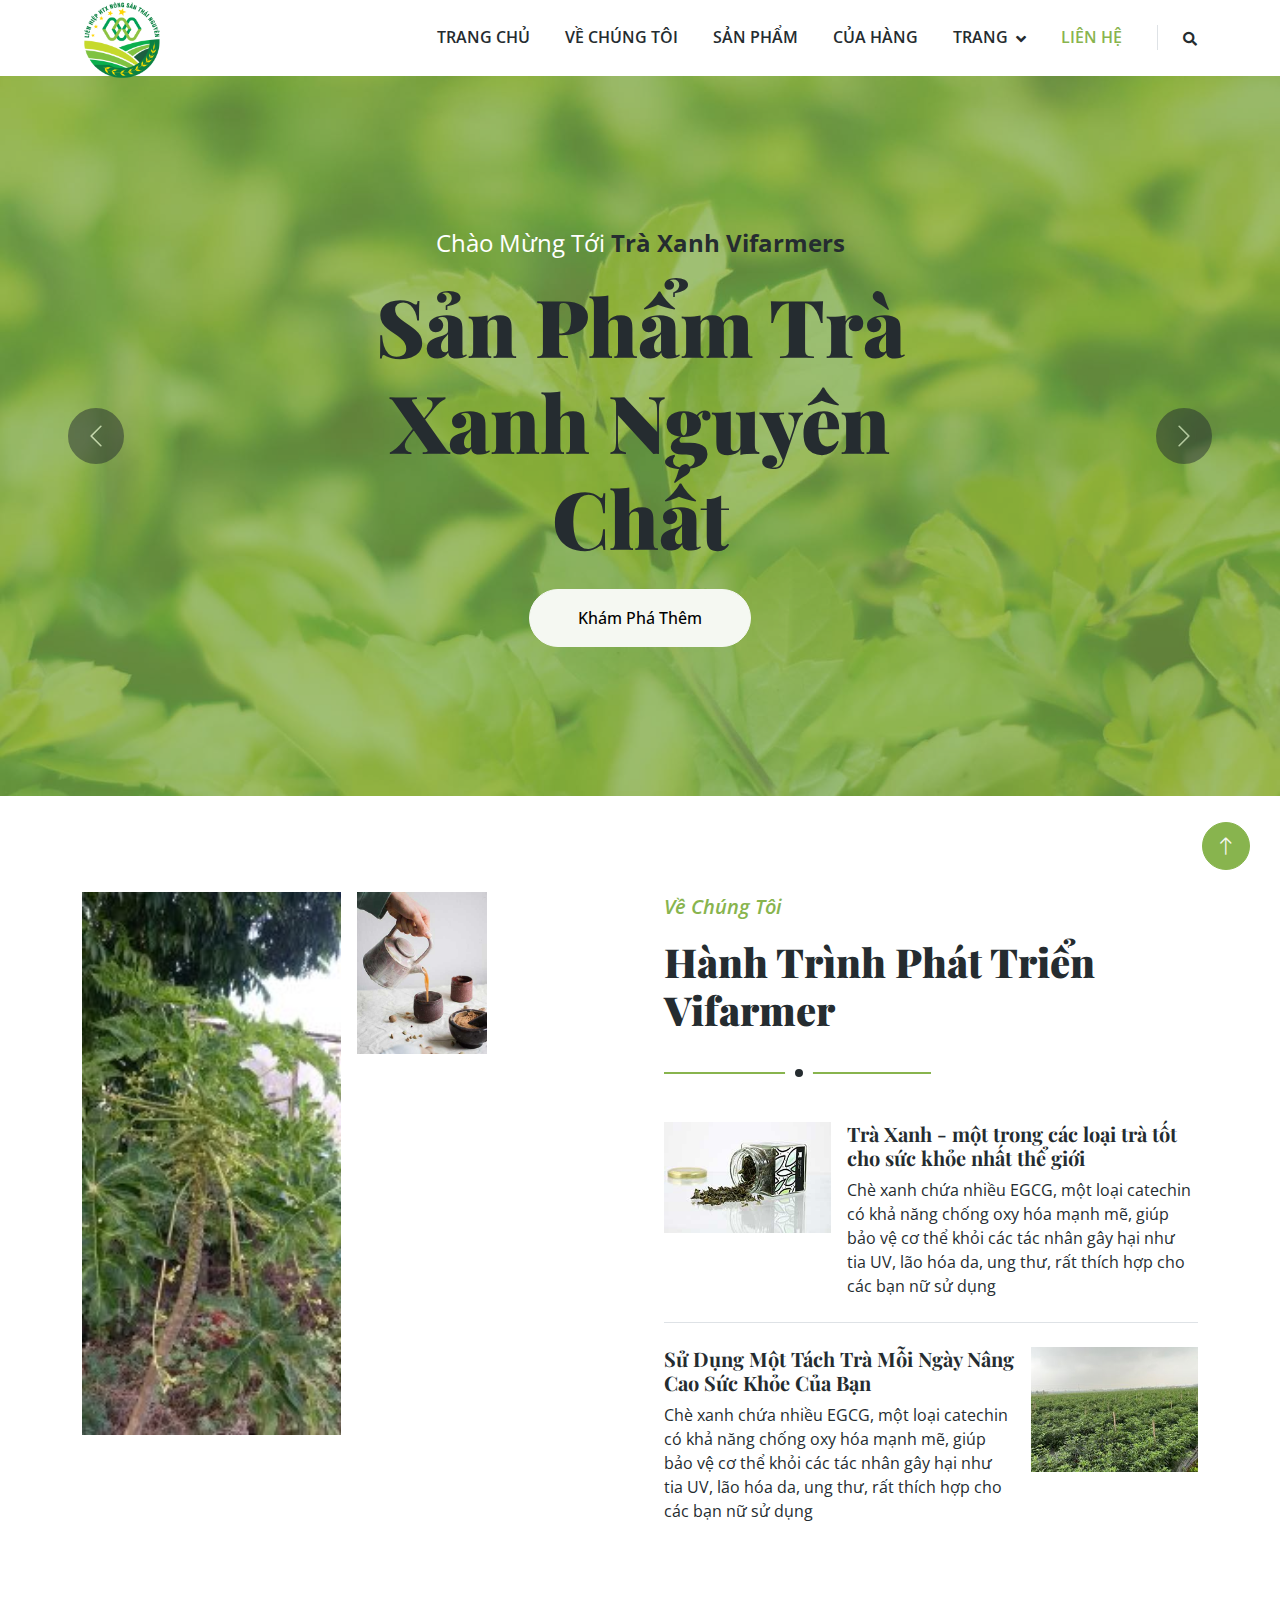
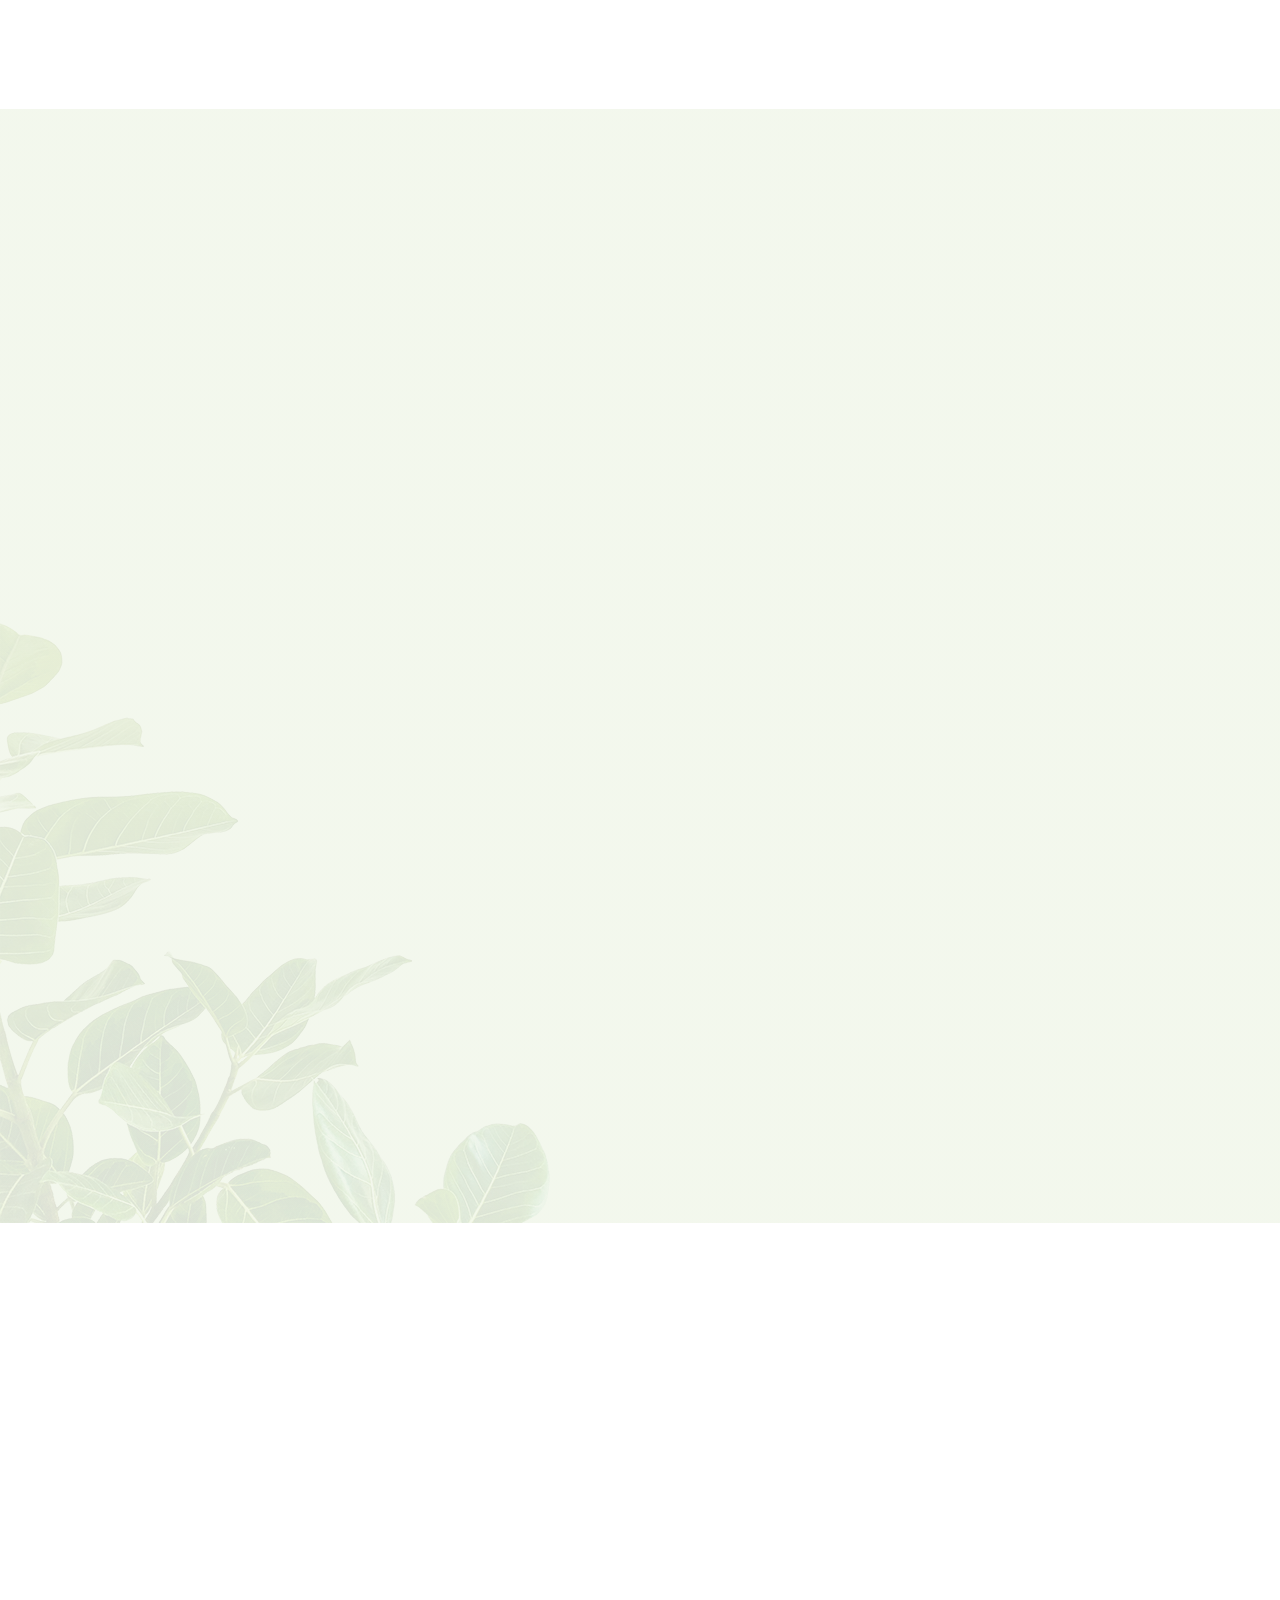
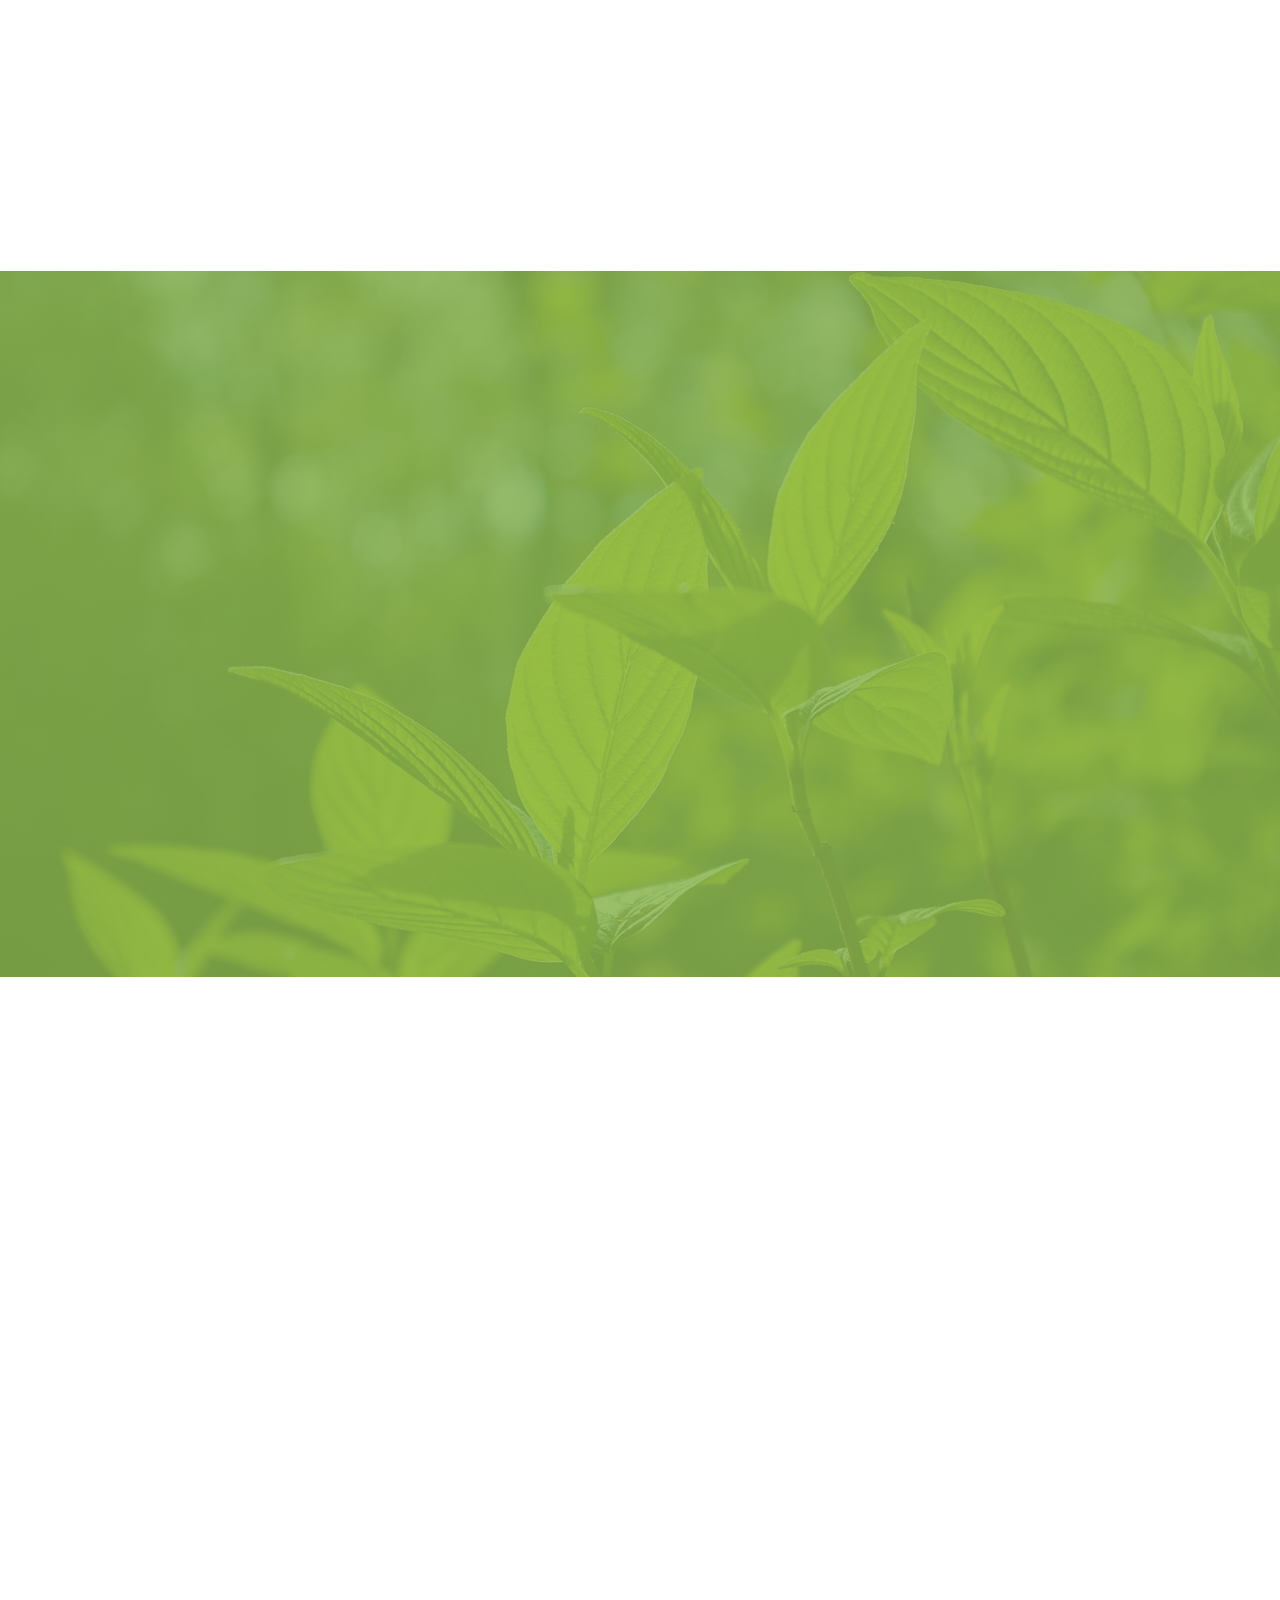
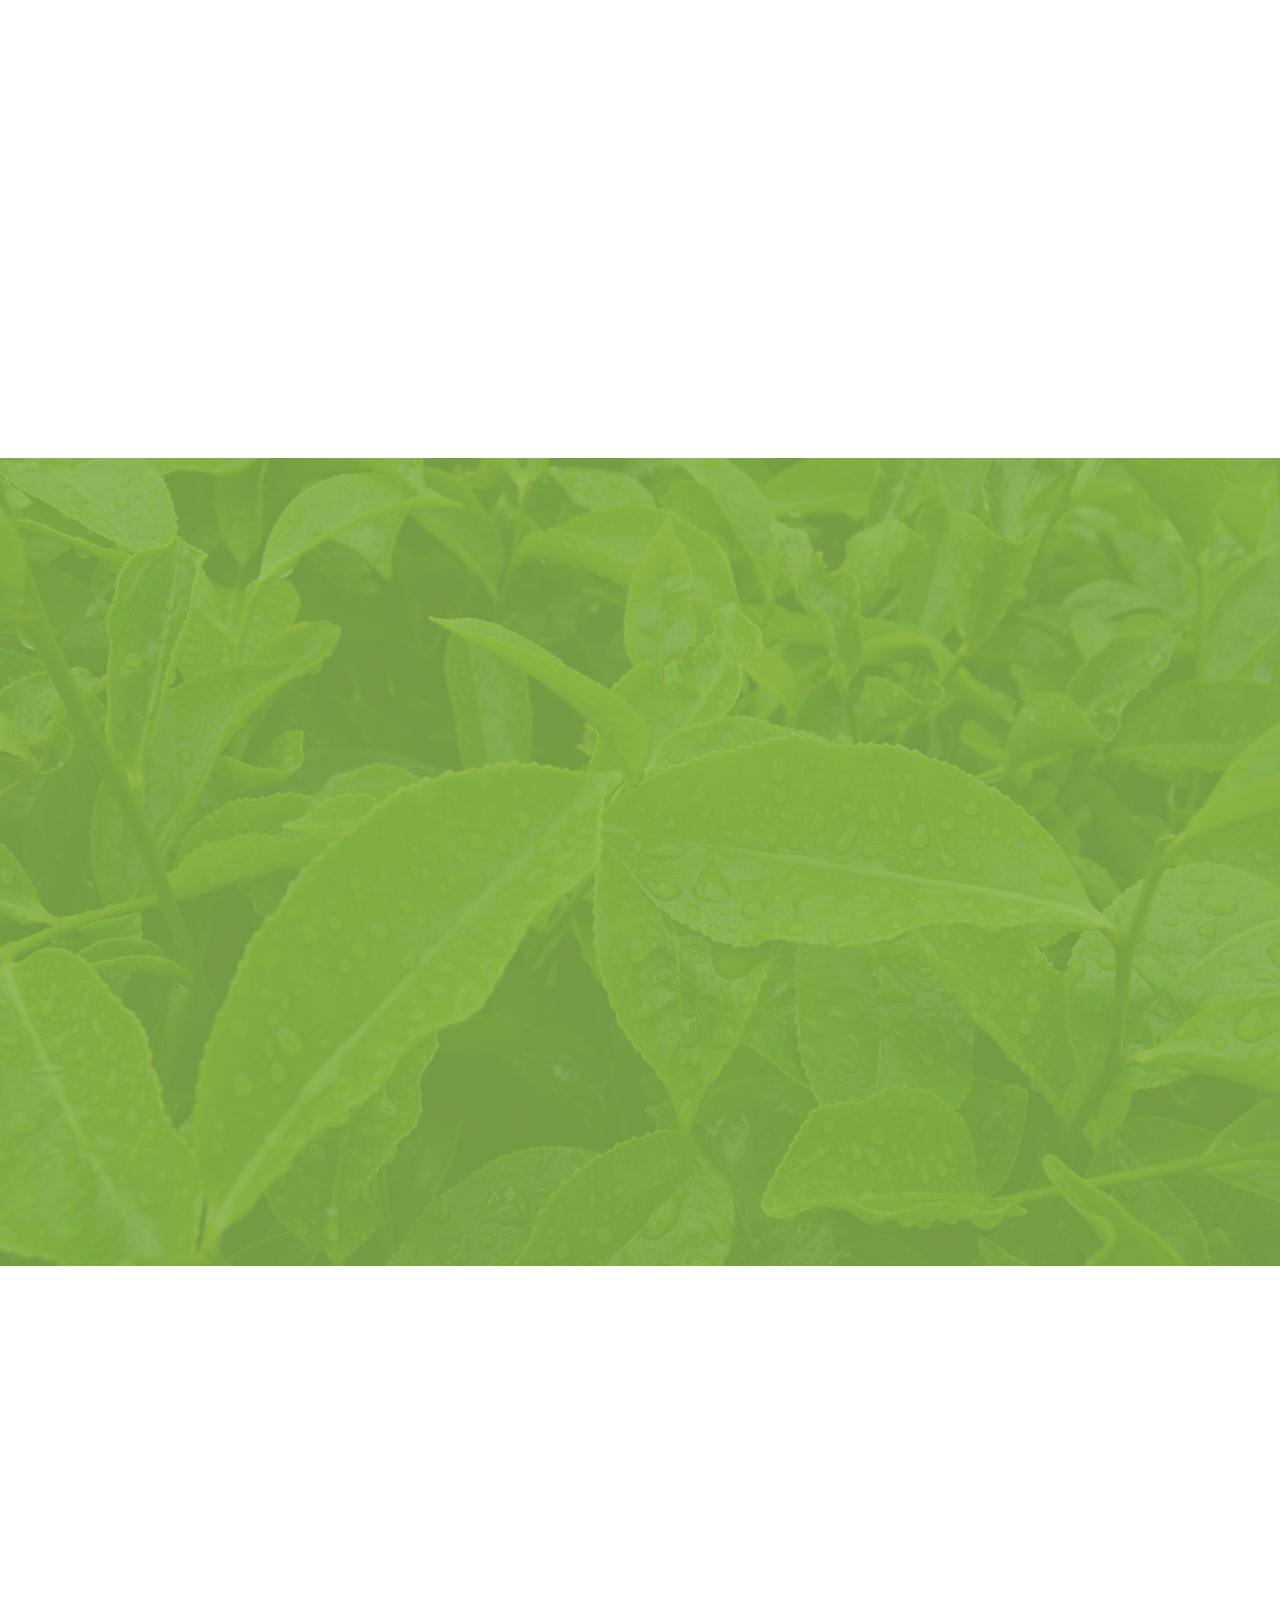
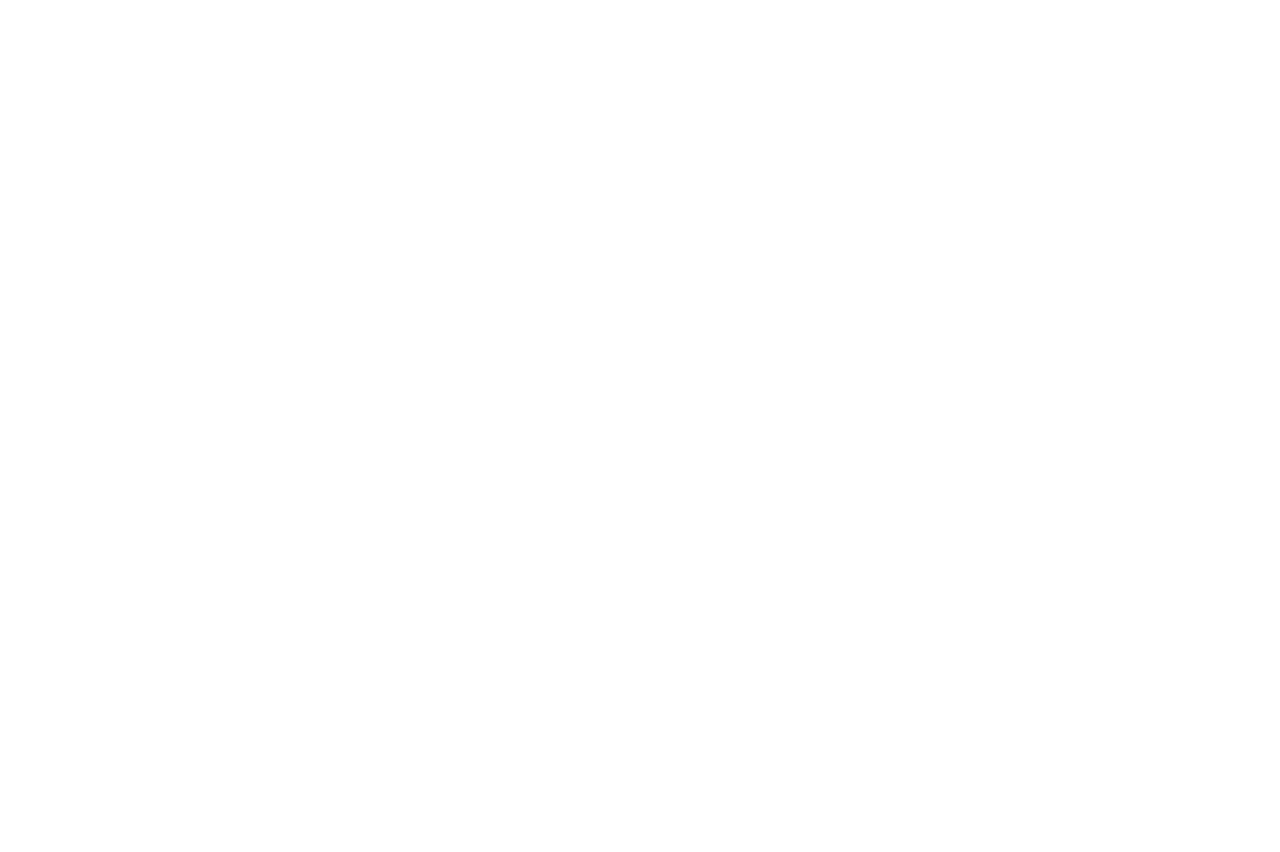
<file: ViFarmer - Website Design/index.html>
<!DOCTYPE html>
<html lang="en">

<head>
    <meta charset="utf-8">
    <title>Website Vifarmers</title>
    <meta content="width=device-width, initial-scale=1.0" name="viewport">
    <meta content="" name="keywords">
    <meta content="" name="description">

    <!-- Favicon -->   <!-- Font chữ Này Có thể Tìm Trên Google Font -->
    <link href="img/favicon.ico" rel="icon">

        <!-- Google Web Fonts -->
        <link rel="preconnect" href="https://fonts.googleapis.com">
        <link rel="preconnect" href="https://fonts.gstatic.com" crossorigin>
        <link href="https://fonts.googleapis.com/css2?family=Open+Sans:wght@400;600&family=Playfair+Display:wght@700;900&display=swap" rel="stylesheet">

    <!-- Icon Font Stylesheet -->
    <link href="https://cdnjs.cloudflare.com/ajax/libs/font-awesome/5.10.0/css/all.min.css" rel="stylesheet">
    <link href="https://cdn.jsdelivr.net/npm/bootstrap-icons@1.4.1/font/bootstrap-icons.css" rel="stylesheet">

    <!-- Libraries Stylesheet -->
    <link href="lib/animate/animate.min.css" rel="stylesheet">
    <link href="lib/owlcarousel/assets/owl.carousel.min.css" rel="stylesheet">

    <!-- Customized Bootstrap Stylesheet -->
    <link href="css/bootstrap.min.css" rel="stylesheet">

    <!-- Template Stylesheet -->
    <link href="css/style.css" rel="stylesheet">
</head>

<body>
    <!-- Spinner Start -->
    <div id="spinner" class="show bg-white position-fixed translate-middle w-100 vh-100 top-50 start-50 d-flex align-items-center justify-content-center">
        <div class="spinner-border text-primary" role="status" style="width: 3rem; height: 3rem;"></div>
    </div>
    <!-- Spinner End -->

    
    <!-- Navbar Start -->
    <div class="container-fluid bg-white sticky-top">
        <div class="container">
            <nav class="navbar navbar-expand-lg bg-white navbar-light py-2 py-lg-0">
                <a href="index.html" class="navbar-brand">
                    <img class="img-fluid" src="img/logo.png" style="height: 80px; width: 80px; ;" alt="Logo">
                </a>
                <button type="button" class="navbar-toggler ms-auto me-0" data-bs-toggle="collapse" data-bs-target="#navbarCollapse">
                    <span class="navbar-toggler-icon"></span>
                </button>
                <div class="collapse navbar-collapse" id="navbarCollapse">
                    <div class="navbar-nav ms-auto">
                        <a href="index.html" class="nav-item nav-link">Trang chủ</a>
                        <a href="about.html" class="nav-item nav-link">Về chúng tôi</a>
                        <a href="product.html" class="nav-item nav-link">Sản phẩm</a>
                        <a href="store.html" class="nav-item nav-link">Của hàng</a>
                        <div class="nav-item dropdown">
                            <a href="#" class="nav-link dropdown-toggle" data-bs-toggle="dropdown">Trang</a>
                            <div class="dropdown-menu bg-light rounded-0 m-0">
                                <a href="feature.html" class="dropdown-item">Đặc trưng</a>
                                <a href="blog.html" class="dropdown-item">Blog</a>
                                <a href="testimonial.html" class="dropdown-item">Chứng nhận</a>
                                <a href="404.html" class="dropdown-item">404 Page</a>
                            </div>
                        </div>
                        <a href="contact.html" class="nav-item nav-link active">Liên hệ</a>
                    </div>
                    <div class="border-start ps-4 d-none d-lg-block">
                        <button type="button" class="btn btn-sm p-0"><i class="fa fa-search"></i></button>
                    </div>
                </div>
            </nav>
        </div>
    </div>
    <!-- Navbar End -->


    <!-- Carousel Start -->
    <div class="container-fluid px-0 mb-5">
        <div id="header-carousel" class="carousel slide carousel-fade" data-bs-ride="carousel">
            <div class="carousel-inner">
                <div class="carousel-item active">
                    <img class="w-100" src="img/carousel-1.jpg" alt="Image">
                    <div class="carousel-caption">
                        <div class="container">
                            <div class="row justify-content-center">
                                <div class="col-lg-7 text-center">
                                    <p class="fs-4 text-white animated zoomIn">Chào Mừng Tới <strong class="text-dark">Trà Xanh Vifarmers</strong></p>
                                    <h1 class="display-1 text-dark mb-4 animated zoomIn">Sản Phẩm Trà Xanh Nguyên Chất</h1>
                                    <a href="" class="btn btn-light rounded-pill py-3 px-5 animated zoomIn">Khám Phá Thêm</a>
                                </div>
                            </div>
                        </div>
                    </div>
                </div>
                <div class="carousel-item">
                    <img class="w-100" src="img/carousel-2.jpg" alt="Image">
                    <div class="carousel-caption">
                        <div class="container">
                            <div class="row justify-content-center">
                                <div class="col-lg-7 text-center">
                                    <p class="fs-4 text-white animated zoomIn">Chào Mừng Tới<strong class="text-dark">Trà Xanh Vifarmers</strong></p>
                                    <h1 class="display-1 text-dark mb-4 animated zoomIn">Sản Phẩm Trà Xanh Nguyên Chất</h1>
                                    <a href="" class="btn btn-light rounded-pill py-3 px-5 animated zoomIn">Khám Phá Thêm</a>
                                </div>
                            </div>
                        </div>
                    </div>
                </div>
            </div>
            <button class="carousel-control-prev" type="button" data-bs-target="#header-carousel"
                data-bs-slide="prev">
                <span class="carousel-control-prev-icon" aria-hidden="true"></span>
                <span class="visually-hidden">Previous</span>
            </button>
            <button class="carousel-control-next" type="button" data-bs-target="#header-carousel"
                data-bs-slide="next">
                <span class="carousel-control-next-icon" aria-hidden="true"></span>
                <span class="visually-hidden">Next</span>
            </button>
        </div>
    </div>
    <!-- Carousel End -->


    <!-- About Start -->
    <div class="container-xxl py-5">
        <div class="container">
            <div class="row g-5">
                <div class="col-lg-6">
                    <div class="row g-3">
                        <div class="col-6 text-end">
                            <img class="img-fluid bg-white w-100 mb-3 wow fadeIn" data-wow-delay="0.1s" src="img/about-1.jpg" alt="">
                            <img class="img-fluid bg-white w-50 wow fadeIn" data-wow-delay="0.2s" src="img/about-3.jpg" alt="">
                        </div>
                        <div class="col-6">
                            <img class="img-fluid bg-white w-50 mb-3 wow fadeIn" data-wow-delay="0.3s" src="img/about-4.jpg" alt="">
                            <img class="img-fluid bg-white w-100 wow fadeIn" data-wow-delay="0.4s" src="img/about-2.jpg" alt="">
                        </div>
                    </div>
                </div>
                <div class="col-lg-6 wow fadeIn" data-wow-delay="0.5s">
                    <div class="section-title">
                        <p class="fs-5 fw-medium fst-italic text-primary">Về Chúng Tôi</p>
                        <h1 class="display-6">Hành Trình Phát Triển Vifarmer</h1>
                    </div>
                    <div class="row g-3 mb-4">
                        <div class="col-sm-4">
                            <img class="img-fluid bg-white w-100" src="img/about-5.jpg" alt="">
                        </div>
                        <div class="col-sm-8">
                            <h5>Trà Xanh - một trong các loại trà tốt cho sức khỏe nhất thể giới</h5>
                            <p class="mb-0">Chè xanh chứa nhiều EGCG, một loại catechin có khả năng chống oxy hóa mạnh mẽ, giúp bảo vệ cơ thể khỏi các tác nhân gây hại như tia UV, lão hóa da, ung thư, rất thích hợp cho các bạn nữ sử dụng</p>
                        </div>
                    </div>
                    <div class="border-top mb-4"></div>
                    <div class="row g-3">
                        <div class="col-sm-8">
                            <h5>Sử Dụng Một Tách Trà Mỗi Ngày Nâng Cao Sức Khỏe Của Bạn</h5>
                            <p class="mb-0">Chè xanh chứa nhiều EGCG, một loại catechin có khả năng chống oxy hóa mạnh mẽ, giúp bảo vệ cơ thể khỏi các tác nhân gây hại như tia UV, lão hóa da, ung thư, rất thích hợp cho các bạn nữ sử dụng</p>
                        </div>
                        <div class="col-sm-4">
                            <img class="img-fluid bg-white w-100" src="img/about-6.jpg" alt="">
                        </div>
                    </div>
                </div>
            </div>
        </div>
    </div>
    <!-- About End -->


    <!-- Products Start -->
    <div class="container-fluid product py-5 my-5">
        <div class="container py-5">
            <div class="section-title text-center mx-auto wow fadeInUp" data-wow-delay="0.1s" style="max-width: 500px;">
                <p class="fs-5 fw-medium fst-italic text-primary">Sản Phẩm Của Chúng Tôi</p>
                <h1 class="display-6">Trà Xanh Có Những Tác Động Tích Cực Tới Cơ Thể Của Chúng Ta</h1>
            </div>
            <div class="owl-carousel product-carousel wow fadeInUp" data-wow-delay="0.5s">
                <a href="" class="d-block product-item rounded">
                    <img src="img/product-1.jpg" alt="">
                    <div class="bg-white shadow-sm text-center p-4 position-relative mt-n5 mx-4">
                        <h4 class="text-primary">Trà Xanh</h4>
                        <span class="text-body">Sản phẩm trà này kết hợp hài hòa giữa lá trà tươi mát và thảo mộc tự nhiên, tạo ra hương vị độc đáo và dễ thưởng thức.</span>
                    </div>
                </a>
                <a href="" class="d-block product-item rounded">
                    <img src="img/product-2.jpg" alt="">
                    <div class="bg-white shadow-sm text-center p-4 position-relative mt-n5 mx-4">
                        <h4 class="text-primary">Tâm Hương Trà</h4>
                        <span class="text-body">Sản phẩm trà này kết hợp hài hòa giữa lá trà tươi mát và thảo mộc tự nhiên, tạo ra hương vị độc đáo và dễ thưởng thức.</span>
                    </div>
                </a>
                <a href="" class="d-block product-item rounded">
                    <img src="img/product-3.jpg" alt="">
                    <div class="bg-white shadow-sm text-center p-4 position-relative mt-n5 mx-4">
                        <h4 class="text-primary">Trà Mat Cha</h4>
                        <span class="text-body">Sản phẩm trà này kết hợp hài hòa giữa lá trà tươi mát và thảo mộc tự nhiên, tạo ra hương vị độc đáo và dễ thưởng thức.</span>
                    </div>
                </a>
                <a href="" class="d-block product-item rounded">
                    <img src="img/product-4.jpg" alt="">
                    <div class="bg-white shadow-sm text-center p-4 position-relative mt-n5 mx-4">   
                        <h4 class="text-primary">Tâm Hương Trà</h4>
                        <span class="text-body">Sản phẩm trà này kết hợp hài hòa giữa lá trà tươi mát và thảo mộc tự nhiên, tạo ra hương vị độc đáo và dễ thưởng thức.</span>
                    </div>
                </a>
            </div>
        </div>
    </div>
    <!-- Products End -->


    <!-- Article Start -->
    <div class="container-xxl py-5">
        <div class="container">
            <div class="row g-5">
                <div class="col-lg-5 wow fadeIn" data-wow-delay="0.1s">
                    <img class="img-fluid" src="img/article.jpg" alt="">
                </div>
                <div class="col-lg-6 wow fadeIn" data-wow-delay="0.5s">
                    <div class="section-title">
                        <p class="fs-5 fw-medium fst-italic text-primary">Featured Acticle</p>
                        <h1 class="display-6">Lịch Sử Hình Thành Lá Trà Trên Toàn Thế Giới</h1>
                    </div>
                    <p class="mb-4">Lịch sử hình thành thế giới bắt đầu từ khoảng 4,5 tỷ năm trước khi Trái Đất hình thành. Sự tiến hóa đã tạo ra sự đa dạng của các loài sinh vật và các nền văn minh cổ đại đã xuất hiện và phát triển trên khắp thế giới. Thời đại hiện đại chứng kiến sự phát triển mạnh mẽ của khoa học, công nghệ và toàn cầu hóa, song cũng gặp phải nhiều xung đột và biến động.</p>
                    <p class="mb-4"></p>
                    <a href="" class="btn btn-primary rounded-pill py-3 px-5">Read More</a>
                </div>
            </div>
        </div>
    </div>
    <!-- Article End -->


    <!-- Video Start -->
    <div class="container-fluid video my-5">
        <div class="container">
            <div class="row g-0">
                <div class="col-lg-6 py-5 wow fadeIn" data-wow-delay="0.1s">
                    <div class="py-5">
                        <h1 class="display-6 mb-4">Trà Là Thức Uống Của <span class="text-white"> Sức Khỏe </span> & <span class="text-white"> Sắc Đẹp </span></h1>
                        <h5 class="fw-normal lh-base fst-italic text-white mb-5"> Thành phần catechin trong trà xanh góp phần làm chậm quá trình lão hóa của xương. Một trong số các catechin đó là EGCG đã kích thích một loại enzyme thúc đẩy sự tăng trưởng xương lên tới 79%, giúp hạn chế nhuyễn xương và loãng xương</h5>
                        <div class="row g-4 mb-5">
                            <div class="col-sm-6">
                                <div class="d-flex align-items-center">
                                    <div class="flex-shrink-0 btn-lg-square bg-white text-primary rounded-circle me-3">
                                        <i class="fa fa-check"></i>
                                    </div>
                                    <span class="text-dark">Tăng cường trí nhớ</span>
                                </div>
                            </div>
                            <div class="col-sm-6">
                                <div class="d-flex align-items-center">
                                    <div class="flex-shrink-0 btn-lg-square bg-white text-primary rounded-circle me-3">
                                        <i class="fa fa-check"></i>
                                    </div>
                                    <span class="text-dark">Tăng cường hệ miễn dịch</span>
                                </div>
                            </div>
                            <div class="col-sm-6">
                                <div class="d-flex align-items-center">
                                    <div class="flex-shrink-0 btn-lg-square bg-white text-primary rounded-circle me-3">
                                        <i class="fa fa-check"></i>
                                    </div>
                                    <span class="text-dark">Hỗ trợ hệ cơ xương khỏe mạnh</span>
                                </div>
                            </div>
                            <div class="col-sm-6">
                                <div class="d-flex align-items-center">
                                    <div class="flex-shrink-0 btn-lg-square bg-white text-primary rounded-circle me-3">
                                        <i class="fa fa-check"></i>
                                    </div>
                                    <span class="text-dark">Hỗ trợ ngăn ngừa các bệnh tim mạch</span>
                                </div>
                            </div>
                        </div>
                        <a class="btn btn-light rounded-pill py-3 px-5" href="">Tìm Hiểu Thêm</a>
                    </div>
                </div>
                <div class="col-lg-6 wow fadeIn" data-wow-delay="0.5s">
                    <div class="h-100 d-flex align-items-center justify-content-center" style="min-height: 300px;">
                        <button type="button" class="btn-play" data-bs-toggle="modal"
                            data-src="https://www.youtube.com/embed/DWRcNpR6Kdc" data-bs-target="#videoModal">
                            <span></span>
                        </button>
                    </div>
                </div>
            </div>
        </div>
    </div>
    <!-- Video End -->


    <!-- Video Modal Start -->
    <div class="modal modal-video fade" id="videoModal" tabindex="-1" aria-labelledby="exampleModalLabel" aria-hidden="true">
        <div class="modal-dialog">
            <div class="modal-content rounded-0">
                <div class="modal-header">
                    <h3 class="modal-title" id="exampleModalLabel">Youtube Video</h3>
                    <button type="button" class="btn-close" data-bs-dismiss="modal" aria-label="Close"></button>
                </div>
                <div class="modal-body">
                    <!-- 16:9 aspect ratio -->
                    <div class="ratio ratio-16x9">
                        <iframe class="embed-responsive-item" src="" id="video" allowfullscreen allowscriptaccess="always"
                            allow="autoplay"></iframe>
                    </div>
                </div>
            </div>
        </div>
    </div>
    <!-- Video Modal End -->


    <!-- Store Start -->
    <div class="container-xxl py-5">
        <div class="container">
            <div class="section-title text-center mx-auto wow fadeInUp" data-wow-delay="0.1s" style="max-width: 500px;">
                <p class="fs-5 fw-medium fst-italic text-primary">Sản phẩm</p>
                <h1 class="display-6">Bạn Muốn Nâng Cao Sức Khỏe? Hãy Chọn Một Vị Trà Dưới Đây</h1>
            </div>
            <div class="row g-4">
                <div class="col-lg-4 col-md-6 wow fadeInUp" data-wow-delay="0.1s">
                    <div class="store-item position-relative text-center">
                        <img class="img-fluid" src="img/store-product-1.jpg" alt="">
                        <div class="p-4">
                            <div class="text-center mb-3">
                                <small class="fa fa-star text-primary"></small>
                                <small class="fa fa-star text-primary"></small>
                                <small class="fa fa-star text-primary"></small>
                                <small class="fa fa-star text-primary"></small>
                                <small class="fa fa-star text-primary"></small>
                            </div>
                            <h4 class="mb-3">Đinh Tâm Trà</h4>
                            <p>Sản phẩm Trà Đinh Tâm Ant-Co có mã số mã vạch: 8938542011258</p>
                            <h4 class="text-primary">1đ</h4>
                        </div>
                        <div class="store-overlay">
                            <a href="" class="btn btn-primary rounded-pill py-2 px-4 m-2">Chi Tiết Hơn <i class="fa fa-arrow-right ms-2"></i></a>
                            <a href="" class="btn btn-dark rounded-pill py-2 px-4 m-2">Thêm Vào Giỏ Hàng <i class="fa fa-cart-plus ms-2"></i></a>
                        </div>
                    </div>
                </div>
                <div class="col-lg-4 col-md-6 wow fadeInUp" data-wow-delay="0.3s">
                    <div class="store-item position-relative text-center">
                        <img class="img-fluid" src="img/store-product-2.jpg" alt="">
                        <div class="p-4">
                            <div class="text-center mb-3">
                                <small class="fa fa-star text-primary"></small>
                                <small class="fa fa-star text-primary"></small>
                                <small class="fa fa-star text-primary"></small>
                                <small class="fa fa-star text-primary"></small>
                                <small class="fa fa-star text-primary"></small>
                            </div>
                            <h4 class="mb-3">Tâm Hương Trài</h4>
                            <p>Sản phẩm Trà Tâm Hương Ant-Co có mã số mã vạch: 8938542011081</p>
                            <h4 class="text-primary">1đ</h4>
                        </div>
                        <div class="store-overlay">
                            <a href="" class="btn btn-primary rounded-pill py-2 px-4 m-2">Chi Tiết Hơn <i class="fa fa-arrow-right ms-2"></i></a>
                            <a href="" class="btn btn-dark rounded-pill py-2 px-4 m-2">Thêm Vào Giỏ Hàng <i class="fa fa-cart-plus ms-2"></i></a>
                        </div>
                    </div>
                </div>
                <div class="col-lg-4 col-md-6 wow fadeInUp" data-wow-delay="0.5s">
                    <div class="store-item position-relative text-center">
                        <img class="img-fluid" src="img/store-product-3.jpg" alt="">
                        <div class="p-4">
                            <div class="text-center mb-3">
                                <small class="fa fa-star text-primary"></small>
                                <small class="fa fa-star text-primary"></small>
                                <small class="fa fa-star text-primary"></small>
                                <small class="fa fa-star text-primary"></small>
                                <small class="fa fa-star text-primary"></small>
                            </div>
                            <h4 class="mb-3">Trà Túi Lọc Vifarmers</h4>
                            <p>Sản xuất bởi: Liên hiệp hợp tác xã nông sản Thái Nguyên</p>
                            <h4 class="text-primary">1đ</h4>
                        </div>
                        <div class="store-overlay">
                            <a href="" class="btn btn-primary rounded-pill py-2 px-4 m-2">Chi Tiết Hơn <i class="fa fa-arrow-right ms-2"></i></a>
                            <a href="" class="btn btn-dark rounded-pill py-2 px-4 m-2">Thêm Vào Giỏ Hàng <i class="fa fa-cart-plus ms-2"></i></a>
                        </div>
                    </div>
                </div>
                <div class="col-12 text-center wow fadeInUp" data-wow-delay="0.1s">
                    <a href="" class="btn btn-primary rounded-pill py-3 px-5">Xem Thêm Sản Phẩm</a>
                </div>
            </div>
        </div>
    </div>
    <!-- Store End -->


    <!-- Testimonial Start -->  
    <div class="container-fluid testimonial py-5 my-5">
        <div class="container py-5">
            <div class="section-title text-center mx-auto wow fadeInUp" data-wow-delay="0.1s" style="max-width: 500px;">
                <p class="fs-5 fw-medium fst-italic text-white">Feedback</p>
                <h1 class="display-6">Khách Hàng Nói Gì Về Chúng Tôi</h1>
            </div>
            <div class="owl-carousel testimonial-carousel wow fadeInUp" data-wow-delay="0.5s">
                <div class="testimonial-item p-4 p-lg-5">
                    <p class="mb-4">"Sản phẩm trà này thực sự tuyệt vời! Hương vị tự nhiên và sảng khoái của lá trà kết hợp với thảo mộc tạo nên một trải nghiệm thư giãn đặc biệt. Tôi rất hài lòng và sẽ tiếp tục sử dụng sản phẩm này trong tương lai."</p>
                    <div class="d-flex align-items-center justify-content-center">
                        <img class="img-fluid flex-shrink-0" src="img/testimonial-1.jpg" alt="">
                        <div class="text-start ms-3">
                            <h5>Client Name</h5>
                            <span class="text-primary">Profession</span>
                        </div>
                    </div>
                </div>
                <div class="testimonial-item p-4 p-lg-5">
                    <p class="mb-4">"Sản phẩm trà này thực sự tuyệt vời! Hương vị tự nhiên và sảng khoái của lá trà kết hợp với thảo mộc tạo nên một trải nghiệm thư giãn đặc biệt. Tôi rất hài lòng và sẽ tiếp tục sử dụng sản phẩm này trong tương lai."</p>
                    <div class="d-flex align-items-center justify-content-center">
                        <img class="img-fluid flex-shrink-0" src="img/testimonial-2.jpg" alt="">
                        <div class="text-start ms-3">
                            <h5>Client Name</h5>
                            <span class="text-primary">Profession</span>
                        </div>
                    </div>
                </div>
                <div class="testimonial-item p-4 p-lg-5">
                    <p class="mb-4">"Sản phẩm trà này thực sự tuyệt vời! Hương vị tự nhiên và sảng khoái của lá trà kết hợp với thảo mộc tạo nên một trải nghiệm thư giãn đặc biệt. Tôi rất hài lòng và sẽ tiếp tục sử dụng sản phẩm này trong tương lai."</p>
                    <div class="d-flex align-items-center justify-content-center">
                        <img class="img-fluid flex-shrink-0" src="img/testimonial-3.jpg" alt="">
                        <div class="text-start ms-3">
                            <h5>Client Name</h5>
                            <span class="text-primary">Profession</span>
                        </div>
                    </div>
                </div>
            </div>
        </div>
    </div>
    <!-- Testimonial End -->


    <!-- Contact Start -->
    <div class="container-xxl contact py-5">
        <div class="container">
            <div class="section-title text-center mx-auto wow fadeInUp" data-wow-delay="0.1s" style="max-width: 500px;">
                <p class="fs-5 fw-medium fst-italic text-primary">Liên Hệ Với Chúng Tôi</p>
                <h1 class="display-6">Liên Hệ Ngay Bây Giờ</h1>
            </div>
            <div class="row justify-content-center wow fadeInUp" data-wow-delay="0.1s">
                <div class="col-lg-8">
                    <p class="text-center mb-5">Hãy trải nghiệm hương vị đặc biệt của sản phẩm trà này ngay hôm nay! Với sự kết hợp hoàn hảo giữa lá trà tươi mát và thảo mộc tự nhiên, sản phẩm trà chúng tôi cam kết mang lại cho bạn những giây phút thư giãn tuyệt vời. Đặt hàng ngay để tận hưởng hương vị độc đáo này và làm mới không gian thư giãn của bạn!</p>
                    <div class="row g-5">
                        <div class="col-md-4 text-center wow fadeInUp" data-wow-delay="0.3s">
                            <div class="btn-square mx-auto mb-3">
                                <i class="fa fa-envelope fa-2x text-white"></i>
                            </div>
                            <p class="mb-2">linh.nguyen@natagri-vn.com</p>
                            <p class="mb-0">nongsanthainguyenocop@gmail.com/p>
                        </div>
                        <div class="col-md-4 text-center wow fadeInUp" data-wow-delay="0.4s">
                            <div class="btn-square mx-auto mb-3">
                                <i class="fa fa-phone fa-2x text-white"></i>
                            </div>
                            <p class="mb-2">+84 983 996 232</p>
                            <p class="mb-0">+84 983 996 232</p>
                        </div>
                        <div class="col-md-4 text-center wow fadeInUp" data-wow-delay="0.5s">
                            <div class="btn-square mx-auto mb-3">
                                <i class="fa fa-map-marker-alt fa-2x text-white"></i>
                            </div>
                            <p class="mb-2">Số 97, tổ 9, Chùa Hang,</p>
                            <p class="mb-0">Tp. Thái Nguyên, Tỉnh Thái Nguyên</p>
                        </div>
                    </div>
                </div>
            </div>
        </div>
    </div>
    <!-- Contact Start -->


    <!-- Footer Start -->
    <div class="container-fluid bg-dark footer mt-5 py-5 wow fadeIn" data-wow-delay="0.1s">
        <div class="container py-5">
            <div class="row g-5">
                <div class="col-lg-3 col-md-6">
                    <h4 class="text-primary mb-4">Văn Phòng Của Chúng Tôi</h4>
                    <p class="mb-2"><i class="fa fa-map-marker-alt text-primary me-3"></i>Số 97, tổ 9, Chùa Hang, Tp. Thái Nguyên</p>
                    <p class="mb-2"><i class="fa fa-phone-alt text-primary me-3"></i>+84 983 996 232</p>
                    <p class="mb-2"><i class="fa fa-envelope text-primary me-3"></i>linh.nguyen@natagri-vn.com</p>
                    <div class="d-flex pt-3">
                        <a class="btn btn-square btn-primary rounded-circle me-2" href=""><i class="fab fa-twitter"></i></a>
                        <a class="btn btn-square btn-primary rounded-circle me-2" href=""><i class="fab fa-facebook-f"></i></a>
                        <a class="btn btn-square btn-primary rounded-circle me-2" href=""><i class="fab fa-youtube"></i></a>
                        <a class="btn btn-square btn-primary rounded-circle me-2" href=""><i class="fab fa-linkedin-in"></i></a>
                    </div>
                </div>
                <div class="col-lg-3 col-md-6">
                    <h4 class="text-primary mb-4">Xem Nhanh</h4>
                    <a class="btn btn-link" href="">Về Chúng Tôi</a>
                    <a class="btn btn-link" href="">Liên Hệ</a>
                    <a class="btn btn-link" href="">Dịch Vụ</a>
                    <a class="btn btn-link" href="">Chính Sách</a>
                    <a class="btn btn-link" href="">Hỗ Trợ</a>
                </div>
                <div class="col-lg-3 col-md-6">
                    <h4 class="text-primary mb-4">Giờ Mở Cửa</h4>
                    <p class="mb-1">Thứ Hai- Thứ Sáu</p>
                    <h6 class="text-light">09:00 am - 07:00 pm</h6>
                    <p class="mb-1">Thứ 6</p>
                    <h6 class="text-light">09:00 am - 12:00 pm</h6>
                    <p class="mb-1">Chủ Nhật</p>
                    <h6 class="text-light">Closed</h6>
                </div>
                <div class="col-lg-3 col-md-6">
                    <h4 class="text-primary mb-4">Đăng Ký Tư Vấn</h4>
                    <p>Điều Email Của Bạn Để Được Chúng Tôi Tư Vấn Ngay Hôm Nay</p>
                    <div class="position-relative w-100">
                        <input class="form-control bg-transparent w-100 py-3 ps-4 pe-5" type="text" placeholder="Điển Email Của Bạnl">
                        <button type="button" class="btn btn-primary py-2 position-absolute top-0 end-0 mt-2 me-2"><a href="../ViFarmer - Website Design/loginpage-main/index.html">Đăng kí</a></button>
                    </div>
                </div>
            </div>
        </div>
    </div>
    <!-- Footer End -->


   


    <!-- Back to Top -->
    <a href="#" class="btn btn-lg btn-primary btn-lg-square rounded-circle back-to-top"><i class="bi bi-arrow-up"></i></a>


    <!-- JavaScript Libraries -->
    <script src="https://ajax.googleapis.com/ajax/libs/jquery/3.6.1/jquery.min.js"></script>
    <script src="https://cdn.jsdelivr.net/npm/bootstrap@5.0.0/dist/js/bootstrap.bundle.min.js"></script>
    <script src="lib/wow/wow.min.js"></script>
    <script src="lib/easing/easing.min.js"></script>
    <script src="lib/waypoints/waypoints.min.js"></script>
    <script src="lib/owlcarousel/owl.carousel.min.js"></script>

    <!-- Template Javascript -->
    <script src="js/main.js"></script>
</body>

</html>
</file>
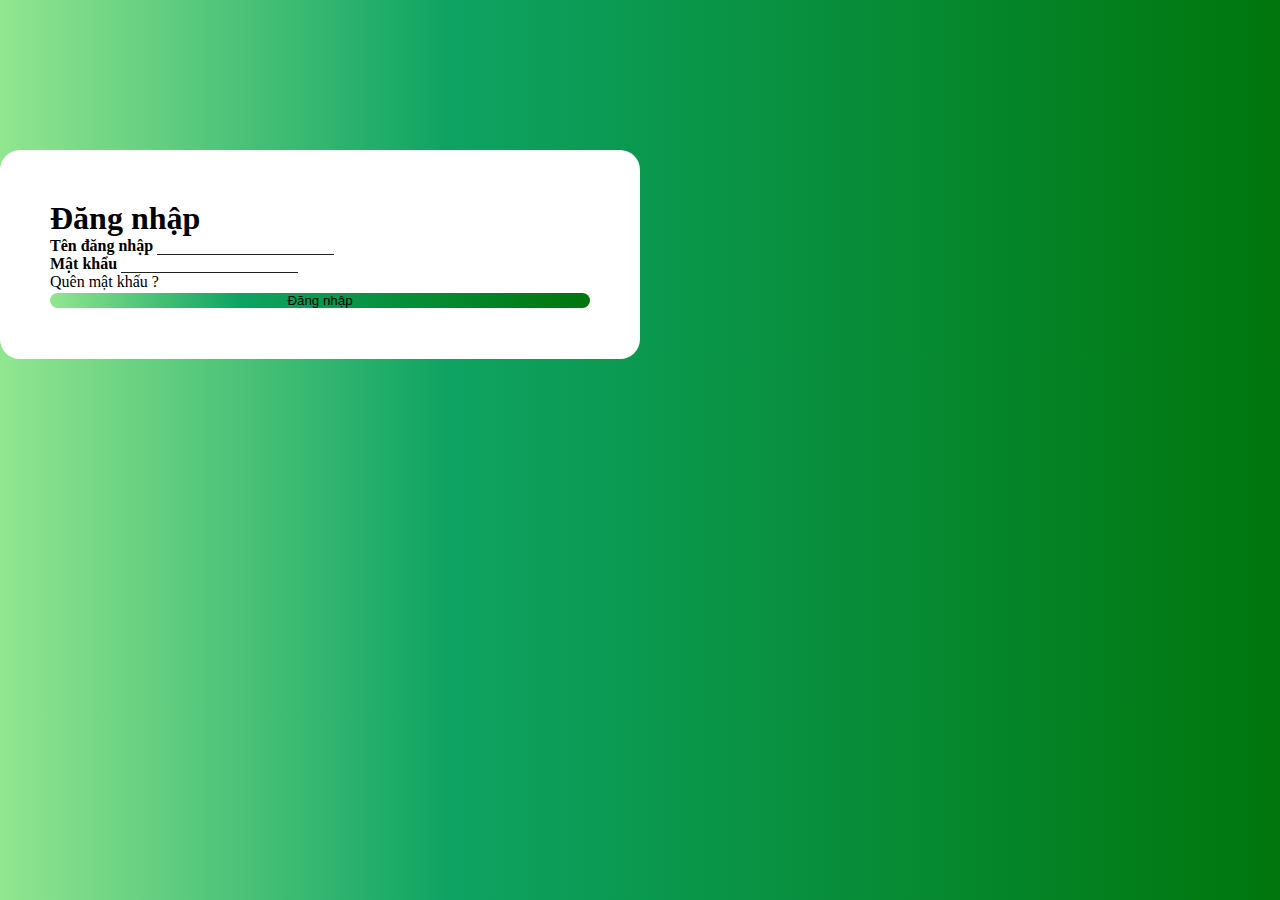
<file: ViFarmer - Website Design/loginpage-main/index.html>
<!doctype html>
<html lang="en">
  <head>
    <!-- Required meta tags -->
    <meta charset="utf-8">
    <meta name="viewport" content="width=device-width, initial-scale=1">

    <!-- Bootstrap CSS -->
    <link href="https://cdn.jsdelivr.net/npm/bootstrap@5.0.2/dist/css/bootstrap.min.css" rel="stylesheet" integrity="sha384-EVSTQN3/azprG1Anm3QDgpJLIm9Nao0Yz1ztcQTwFspd3yD65VohhpuuCOmLASjC" crossorigin="anonymous">
    <link href="./style.css" rel="stylesheet" >
    <title>Login Form</title>
  </head>
  <body>
        <div class="container-fluid">
            <form class="mx-auto">
                <h4 class="text-center">Đăng nhập</h4>
                <div class="mb-3 mt-5">
                  <label for="exampleInputEmail1" class="form-label">Tên đăng nhập</label>
                  <input type="email" class="form-control" id="exampleInputEmail1" aria-describedby="emailHelp">
                </div>
                <div class="mb-3">
                  <label for="exampleInputPassword1" class="form-label">Mật khẩu</label>
                  <input type="password" class="form-control" id="exampleInputPassword1">
                  <div id="emailHelp" class="form-text mt-3">Quên mật khấu ?</div>
                </div>
              
                <button type="submit" class="btn btn-primary mt-5">Đăng nhập<p></p></button>
              </form>
        </div>


    <!-- Option 1: Bootstrap Bundle with Popper -->
    <script src="https://cdn.jsdelivr.net/npm/bootstrap@5.0.2/dist/js/bootstrap.bundle.min.js" integrity="sha384-MrcW6ZMFYlzcLA8Nl+NtUVF0sA7MsXsP1UyJoMp4YLEuNSfAP+JcXn/tWtIaxVXM" crossorigin="anonymous"></script>

  </body>
</html>
</file>
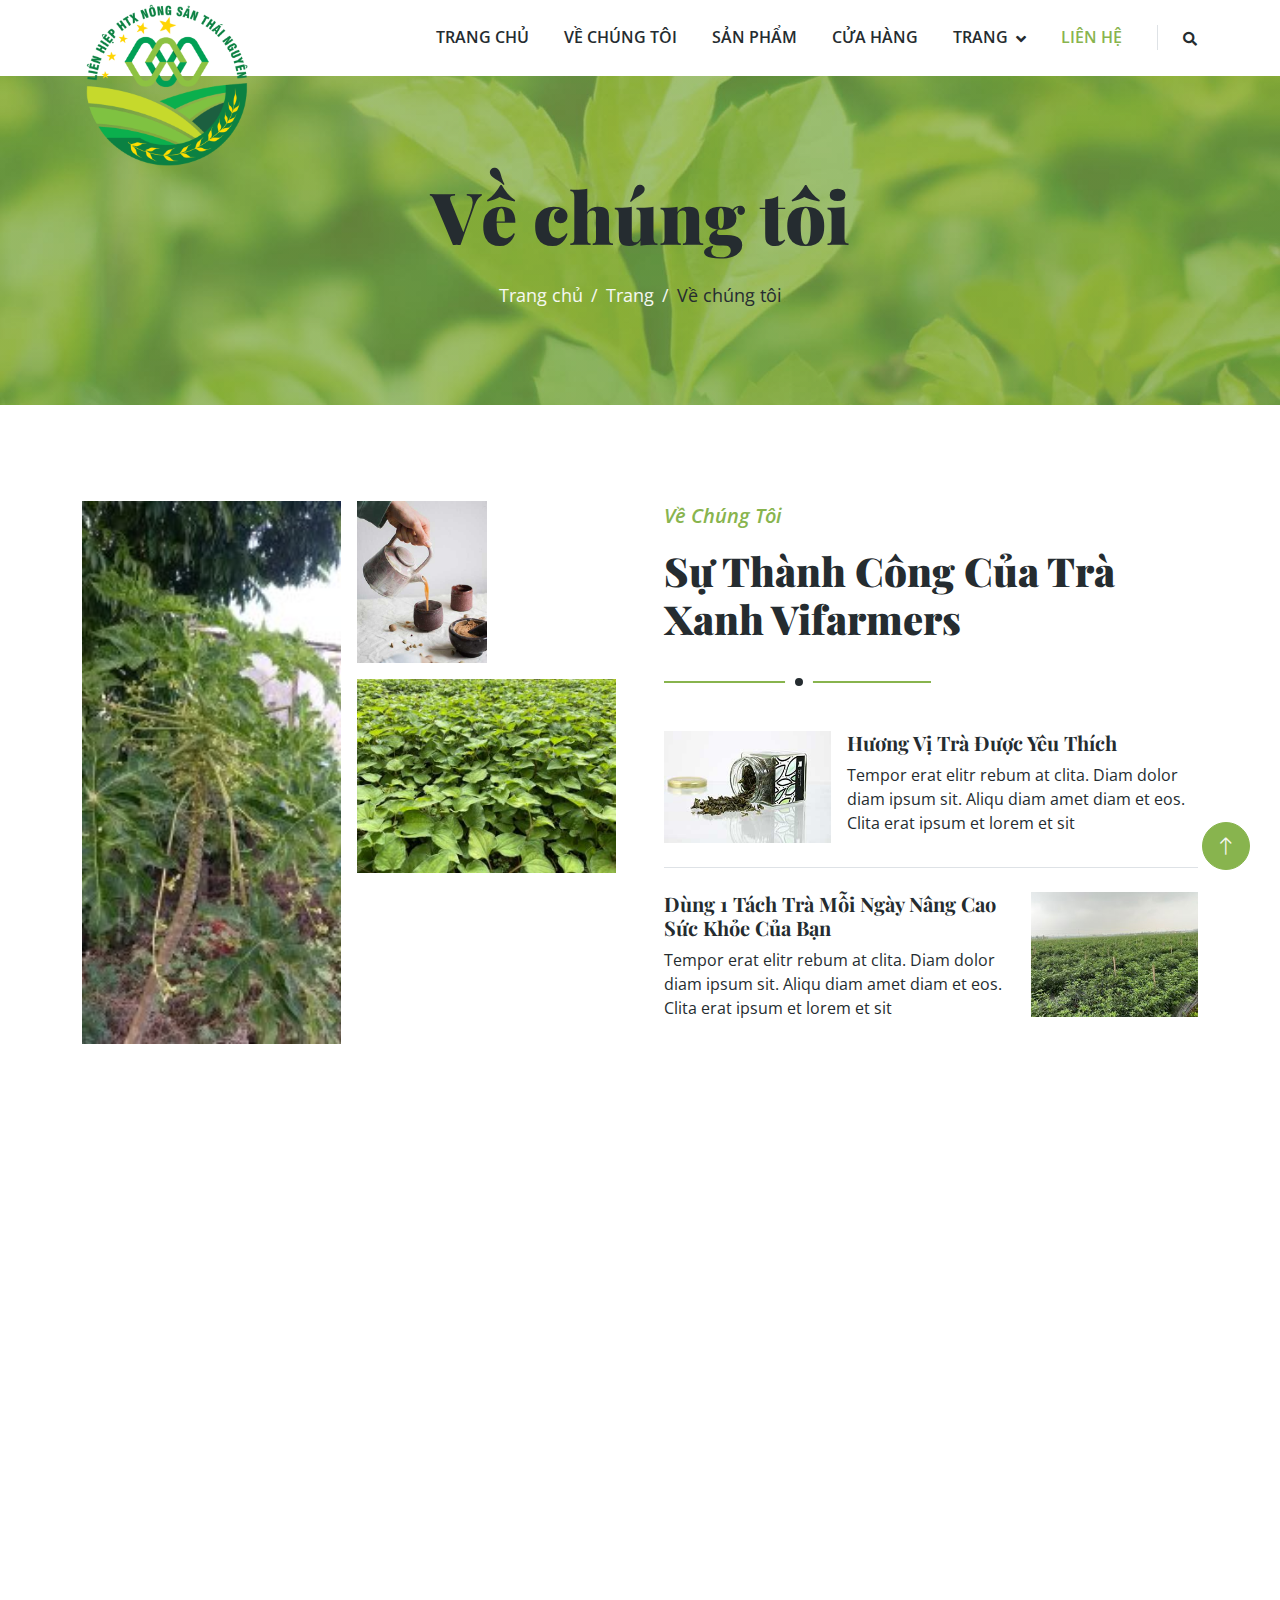
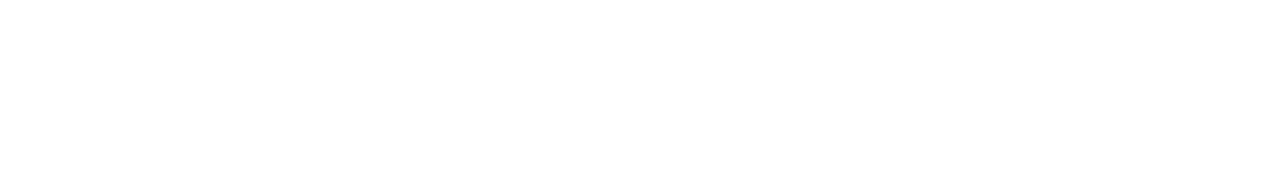
<file: ViFarmer - Website Design/about.html>
<!DOCTYPE html>
<html lang="en">

<head>
    <meta charset="utf-8">
    <title>Tea House - Tea Shop Website Template</title>
    <meta content="width=device-width, initial-scale=1.0" name="viewport">
    <meta content="" name="keywords">
    <meta content="" name="description">

    <!-- Favicon -->
    <link href="img/favicon.ico" rel="icon">

    <!-- Google Web Fonts -->
    <link rel="preconnect" href="https://fonts.googleapis.com">
    <link rel="preconnect" href="https://fonts.gstatic.com" crossorigin>
    <link href="https://fonts.googleapis.com/css2?family=Open+Sans:wght@400;600&family=Playfair+Display:wght@700;900&display=swap" rel="stylesheet">

    <!-- Icon Font Stylesheet -->
    <link href="https://cdnjs.cloudflare.com/ajax/libs/font-awesome/5.10.0/css/all.min.css" rel="stylesheet">
    <link href="https://cdn.jsdelivr.net/npm/bootstrap-icons@1.4.1/font/bootstrap-icons.css" rel="stylesheet">

    <!-- Libraries Stylesheet -->
    <link href="lib/animate/animate.min.css" rel="stylesheet">
    <link href="lib/owlcarousel/assets/owl.carousel.min.css" rel="stylesheet">

    <!-- Customized Bootstrap Stylesheet -->
    <link href="css/bootstrap.min.css" rel="stylesheet">

    <!-- Template Stylesheet -->
    <link href="css/style.css" rel="stylesheet">
</head>

<body>
    <!-- Spinner Start -->
    <div id="spinner" class="show bg-white position-fixed translate-middle w-100 vh-100 top-50 start-50 d-flex align-items-center justify-content-center">
        <div class="spinner-border text-primary" role="status" style="width: 3rem; height: 3rem;"></div>
    </div>
    <!-- Spinner End -->

    
    <!-- Navbar Start -->
    <div class="container-fluid bg-white sticky-top">
        <div class="container">
            <nav class="navbar navbar-expand-lg bg-white navbar-light py-2 py-lg-0">
                <a href="index.html" class="navbar-brand">
                    <img class="img-fluid" src="img/logo.png" alt="Logo">
                </a>
                <button type="button" class="navbar-toggler ms-auto me-0" data-bs-toggle="collapse" data-bs-target="#navbarCollapse">
                    <span class="navbar-toggler-icon"></span>
                </button>
                <div class="collapse navbar-collapse" id="navbarCollapse">
                    <div class="navbar-nav ms-auto">
                        <a href="index.html" class="nav-item nav-link">Trang chủ</a>
                        <a href="about.html" class="nav-item nav-link">Về chúng tôi</a>
                        <a href="product.html" class="nav-item nav-link">Sản phẩm</a>
                        <a href="store.html" class="nav-item nav-link">Cửa hàng</a>
                        <div class="nav-item dropdown">
                            <a href="#" class="nav-link dropdown-toggle" data-bs-toggle="dropdown">Trang</a>
                            <div class="dropdown-menu bg-light rounded-0 m-0">
                                <a href="feature.html" class="dropdown-item">Đặc trưng</a>
                                <a href="blog.html" class="dropdown-item">Blog</a>
                                <a href="testimonial.html" class="dropdown-item">Chứng nhận</a>
                                <a href="404.html" class="dropdown-item">404 Page</a>
                            </div>
                        </div>
                        <a href="contact.html" class="nav-item nav-link active">Liên hệ</a>
                    </div>
                    <div class="border-start ps-4 d-none d-lg-block">
                        <button type="button" class="btn btn-sm p-0"><i class="fa fa-search"></i></button>
                    </div>
                </div>
            </nav>
        </div>
    </div>
    <!-- Navbar End -->


    <!-- Page Header Start -->
    <div class="container-fluid page-header py-5 mb-5 wow fadeIn" data-wow-delay="0.1s">
        <div class="container text-center py-5">
            <h1 class="display-2 text-dark mb-4 animated slideInDown">Về chúng tôi</h1>
            <nav aria-label="breadcrumb animated slideInDown">
                <ol class="breadcrumb justify-content-center mb-0">
                    <li class="breadcrumb-item"><a href="#">Trang chủ</a></li>
                    <li class="breadcrumb-item"><a href="#">Trang</a></li>
                    <li class="breadcrumb-item text-dark" aria-current="page">Về chúng tôi</li>
                </ol>
            </nav>
        </div>
    </div>
    <!-- Page Header End -->


    <!-- About Start -->
    <div class="container-xxl py-5">
        <div class="container">
            <div class="row g-5">
                <div class="col-lg-6">
                    <div class="row g-3">
                        <div class="col-6 text-end">
                            <img class="img-fluid bg-white w-100 mb-3 wow fadeIn" data-wow-delay="0.1s" src="img/about-1.jpg" alt="">
                            <img class="img-fluid bg-white w-50 wow fadeIn" data-wow-delay="0.2s" src="img/about-3.jpg" alt="">
                        </div>
                        <div class="col-6">
                            <img class="img-fluid bg-white w-50 mb-3 wow fadeIn" data-wow-delay="0.3s" src="img/about-4.jpg" alt="">
                            <img class="img-fluid bg-white w-100 wow fadeIn" data-wow-delay="0.4s" src="img/about-2.jpg" alt="">
                        </div>
                    </div>
                </div>
                <div class="col-lg-6 wow fadeIn" data-wow-delay="0.5s">
                    <div class="section-title">
                        <p class="fs-5 fw-medium fst-italic text-primary">Về Chúng Tôi</p>
                        <h1 class="display-6">Sự Thành Công Của Trà Xanh Vifarmers
                        </h1>
                    </div>
                    <div class="row g-3 mb-4">
                        <div class="col-sm-4">
                            <img class="img-fluid bg-white w-100" src="img/about-5.jpg" alt="">
                        </div>
                        <div class="col-sm-8">
                            <h5>Hương Vị Trà Được Yêu Thích </h5>
                            <p class="mb-0">Tempor erat elitr rebum at clita. Diam dolor diam ipsum sit. Aliqu diam amet diam et eos. Clita erat ipsum et lorem et sit</p>
                        </div>
                    </div>
                    <div class="border-top mb-4"></div>
                    <div class="row g-3">
                        <div class="col-sm-8">
                            <h5>Dùng 1 Tách Trà Mỗi Ngày Nâng Cao Sức Khỏe Của Bạn</h5>
                            <p class="mb-0">Tempor erat elitr rebum at clita. Diam dolor diam ipsum sit. Aliqu diam amet diam et eos. Clita erat ipsum et lorem et sit</p>
                        </div>
                        <div class="col-sm-4">
                            <img class="img-fluid bg-white w-100" src="img/about-6.jpg" alt="">
                        </div>
                    </div>
                </div>
            </div>
        </div>
    </div>
    <!-- About End -->


    <!-- Footer Start -->
    <div class="container-fluid bg-dark footer mt-5 py-5 wow fadeIn" data-wow-delay="0.1s">
        <div class="container py-5">
            <div class="row g-5">
                <div class="col-lg-3 col-md-6">
                    <h4 class="text-primary mb-4">Văn Phòng Của Chúng Tôi</h4>
                    <p class="mb-2"><i class="fa fa-map-marker-alt text-primary me-3"></i>Số 97, tổ 9, Chùa Hang, Tp. Thái Nguyên</p>
                    <p class="mb-2"><i class="fa fa-phone-alt text-primary me-3"></i>+84 983 996 232</p>
                    <p class="mb-2"><i class="fa fa-envelope text-primary me-3"></i>linh.nguyen@natagri-vn.com</p>
                    <div class="d-flex pt-3">
                        <a class="btn btn-square btn-primary rounded-circle me-2" href=""><i class="fab fa-twitter"></i></a>
                        <a class="btn btn-square btn-primary rounded-circle me-2" href=""><i class="fab fa-facebook-f"></i></a>
                        <a class="btn btn-square btn-primary rounded-circle me-2" href=""><i class="fab fa-youtube"></i></a>
                        <a class="btn btn-square btn-primary rounded-circle me-2" href=""><i class="fab fa-linkedin-in"></i></a>
                    </div>
                </div>
                <div class="col-lg-3 col-md-6">
                    <h4 class="text-primary mb-4">Xem Nhanh</h4>
                    <a class="btn btn-link" href="">Về Chúng Tôi</a>
                    <a class="btn btn-link" href="">Liên Hệ</a>
                    <a class="btn btn-link" href="">Dịch Vụ</a>
                    <a class="btn btn-link" href="">Chính Sách</a>
                    <a class="btn btn-link" href="">Hỗ Trợ</a>
                </div>
                <div class="col-lg-3 col-md-6">
                    <h4 class="text-primary mb-4">Giờ Mở Cửa</h4>
                    <p class="mb-1">Thứ Hai- Thứ Sáu</p>
                    <h6 class="text-light">09:00 am - 07:00 pm</h6>
                    <p class="mb-1">Thứ 6</p>
                    <h6 class="text-light">09:00 am - 12:00 pm</h6>
                    <p class="mb-1">Chủ Nhật</p>
                    <h6 class="text-light">Closed</h6>
                </div>
                <div class="col-lg-3 col-md-6">
                    <h4 class="text-primary mb-4">Đăng Ký Tư Vấn</h4>
                    <p>Điều Email Của Bạn Để Được Chúng Tôi Tư Vấn Ngay Hôm Nay</p>
                    <div class="position-relative w-100">
                        <input class="form-control bg-transparent w-100 py-3 ps-4 pe-5" type="text" placeholder="Điển Email Của Bạnl">
                        <button type="button" class="btn btn-primary py-2 position-absolute top-0 end-0 mt-2 me-2"><a href="../ViFarmer - Website Design/loginpage-main/index.html">Đăng kí</a></button>
                    </div>
                </div>
            </div>
        </div>
    </div>
    <!-- Footer End -->


    <!-- Back to Top -->
    <a href="#" class="btn btn-lg btn-primary btn-lg-square rounded-circle back-to-top"><i class="bi bi-arrow-up"></i></a>


    <!-- JavaScript Libraries -->
    <script src="https://ajax.googleapis.com/ajax/libs/jquery/3.6.1/jquery.min.js"></script>
    <script src="https://cdn.jsdelivr.net/npm/bootstrap@5.0.0/dist/js/bootstrap.bundle.min.js"></script>
    <script src="lib/wow/wow.min.js"></script>
    <script src="lib/easing/easing.min.js"></script>
    <script src="lib/waypoints/waypoints.min.js"></script>
    <script src="lib/owlcarousel/owl.carousel.min.js"></script>

    <!-- Template Javascript -->
    <script src="js/main.js"></script>
</body>

</html>
</file>
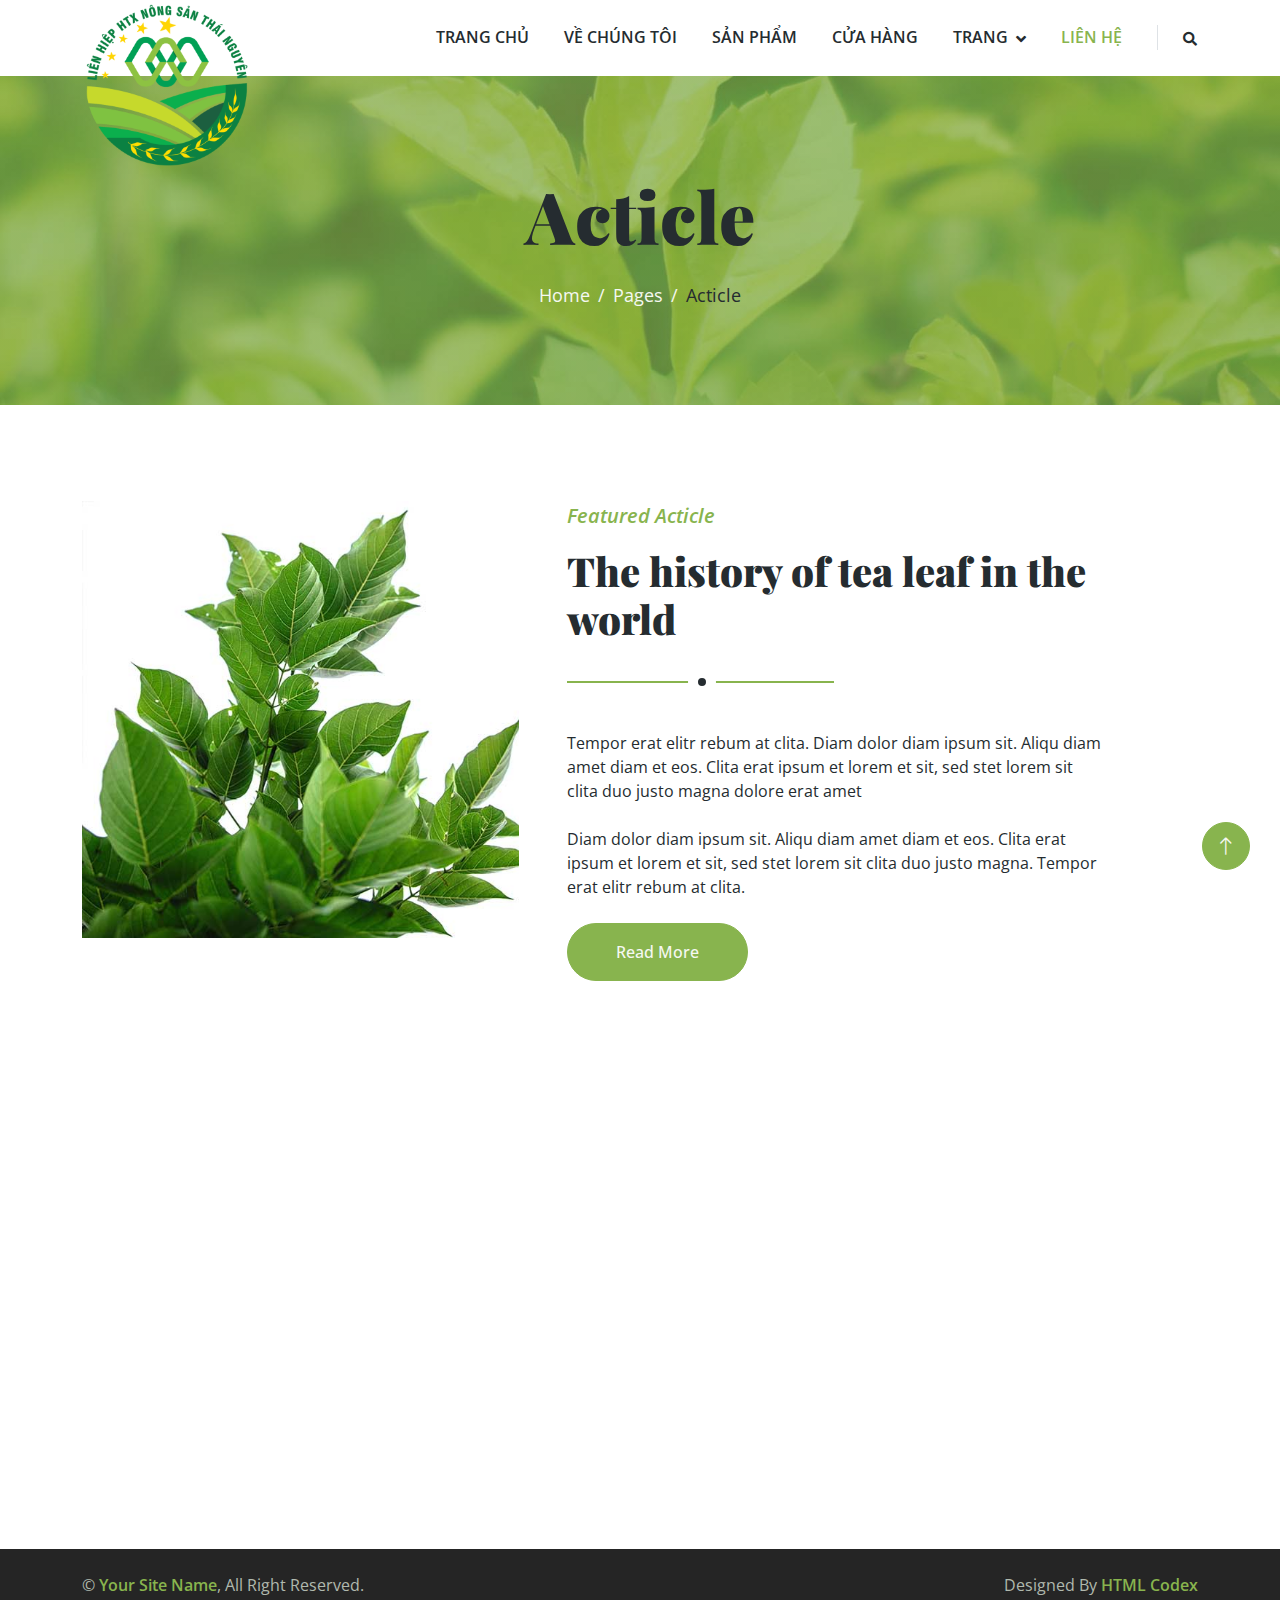
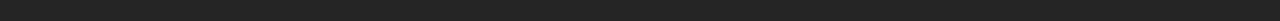
<file: ViFarmer - Website Design/blog.html>
<!DOCTYPE html>
<html lang="en">

<head>
    <meta charset="utf-8">
    <title>Tea House - Tea Shop Website Template</title>
    <meta content="width=device-width, initial-scale=1.0" name="viewport">
    <meta content="" name="keywords">
    <meta content="" name="description">

    <!-- Favicon -->
    <link href="img/favicon.ico" rel="icon">

    <!-- Google Web Fonts -->
    <link rel="preconnect" href="https://fonts.googleapis.com">
    <link rel="preconnect" href="https://fonts.gstatic.com" crossorigin>
    <link href="https://fonts.googleapis.com/css2?family=Open+Sans:wght@400;600&family=Playfair+Display:wght@700;900&display=swap" rel="stylesheet">

    <!-- Icon Font Stylesheet -->
    <link href="https://cdnjs.cloudflare.com/ajax/libs/font-awesome/5.10.0/css/all.min.css" rel="stylesheet">
    <link href="https://cdn.jsdelivr.net/npm/bootstrap-icons@1.4.1/font/bootstrap-icons.css" rel="stylesheet">

    <!-- Libraries Stylesheet -->
    <link href="lib/animate/animate.min.css" rel="stylesheet">
    <link href="lib/owlcarousel/assets/owl.carousel.min.css" rel="stylesheet">

    <!-- Customized Bootstrap Stylesheet -->
    <link href="css/bootstrap.min.css" rel="stylesheet">

    <!-- Template Stylesheet -->
    <link href="css/style.css" rel="stylesheet">
</head>

<body>
    <!-- Spinner Start -->
    <div id="spinner" class="show bg-white position-fixed translate-middle w-100 vh-100 top-50 start-50 d-flex align-items-center justify-content-center">
        <div class="spinner-border text-primary" role="status" style="width: 3rem; height: 3rem;"></div>
    </div>
    <!-- Spinner End -->

    
    <!-- Navbar Start -->
    <div class="container-fluid bg-white sticky-top">
        <div class="container">
            <nav class="navbar navbar-expand-lg bg-white navbar-light py-2 py-lg-0">
                <a href="index.html" class="navbar-brand">
                    <img class="img-fluid" src="img/logo.png" alt="Logo">
                </a>
                <button type="button" class="navbar-toggler ms-auto me-0" data-bs-toggle="collapse" data-bs-target="#navbarCollapse">
                    <span class="navbar-toggler-icon"></span>
                </button>
                <div class="collapse navbar-collapse" id="navbarCollapse">
                    <div class="navbar-nav ms-auto">
                        <a href="index.html" class="nav-item nav-link">Trang chủ</a>
                        <a href="about.html" class="nav-item nav-link">Về chúng tôi</a>
                        <a href="product.html" class="nav-item nav-link">Sản phẩm</a>
                        <a href="store.html" class="nav-item nav-link">Cửa hàng</a>
                        <div class="nav-item dropdown">
                            <a href="#" class="nav-link dropdown-toggle" data-bs-toggle="dropdown">Trang</a>
                            <div class="dropdown-menu bg-light rounded-0 m-0">
                                <a href="feature.html" class="dropdown-item">Đặc trưng</a>
                                <a href="blog.html" class="dropdown-item">Blog</a>
                                <a href="testimonial.html" class="dropdown-item">Chứng nhận</a>
                                <a href="404.html" class="dropdown-item">404 Page</a>
                            </div>
                        </div>
                        <a href="contact.html" class="nav-item nav-link active">Liên hệ</a>
                    </div>
                    <div class="border-start ps-4 d-none d-lg-block">
                        <button type="button" class="btn btn-sm p-0"><i class="fa fa-search"></i></button>
                    </div>
                </div>
            </nav>
        </div>
    </div>
    <!-- Navbar End -->


    <!-- Page Header Start -->
    <div class="container-fluid page-header py-5 mb-5 wow fadeIn" data-wow-delay="0.1s">
        <div class="container text-center py-5">
            <h1 class="display-2 text-dark mb-4 animated slideInDown">Acticle</h1>
            <nav aria-label="breadcrumb animated slideInDown">
                <ol class="breadcrumb justify-content-center mb-0">
                    <li class="breadcrumb-item"><a href="#">Home</a></li>
                    <li class="breadcrumb-item"><a href="#">Pages</a></li>
                    <li class="breadcrumb-item text-dark" aria-current="page">Acticle</li>
                </ol>
            </nav>
        </div>
    </div>
    <!-- Page Header End -->


    <!-- Article Start -->
    <div class="container-xxl py-5">
        <div class="container">
            <div class="row g-5">
                <div class="col-lg-5 wow fadeIn" data-wow-delay="0.1s">
                    <img class="img-fluid" src="img/article.jpg" alt="">
                </div>
                <div class="col-lg-6 wow fadeIn" data-wow-delay="0.5s">
                    <div class="section-title">
                        <p class="fs-5 fw-medium fst-italic text-primary">Featured Acticle</p>
                        <h1 class="display-6">The history of tea leaf in the world</h1>
                    </div>
                    <p class="mb-4">Tempor erat elitr rebum at clita. Diam dolor diam ipsum sit. Aliqu diam amet diam et eos. Clita erat ipsum et lorem et sit, sed stet lorem sit clita duo justo magna dolore erat amet</p>
                    <p class="mb-4">Diam dolor diam ipsum sit. Aliqu diam amet diam et eos. Clita erat ipsum et lorem et sit, sed stet lorem sit clita duo justo magna. Tempor erat elitr rebum at clita.</p>
                    <a href="" class="btn btn-primary rounded-pill py-3 px-5">Read More</a>
                </div>
            </div>
        </div>
    </div>
    <!-- Article End -->


    <!-- Footer Start -->
    <div class="container-fluid bg-dark footer mt-5 py-5 wow fadeIn" data-wow-delay="0.1s">
        <div class="container py-5">
            <div class="row g-5">
                <div class="col-lg-3 col-md-6">
                    <h4 class="text-primary mb-4">Văn Phòng Của Chúng Tôi</h4>
                    <p class="mb-2"><i class="fa fa-map-marker-alt text-primary me-3"></i>Số 97, tổ 9, Chùa Hang, Tp. Thái Nguyên</p>
                    <p class="mb-2"><i class="fa fa-phone-alt text-primary me-3"></i>+84 983 996 232</p>
                    <p class="mb-2"><i class="fa fa-envelope text-primary me-3"></i>linh.nguyen@natagri-vn.com</p>
                    <div class="d-flex pt-3">
                        <a class="btn btn-square btn-primary rounded-circle me-2" href=""><i class="fab fa-twitter"></i></a>
                        <a class="btn btn-square btn-primary rounded-circle me-2" href=""><i class="fab fa-facebook-f"></i></a>
                        <a class="btn btn-square btn-primary rounded-circle me-2" href=""><i class="fab fa-youtube"></i></a>
                        <a class="btn btn-square btn-primary rounded-circle me-2" href=""><i class="fab fa-linkedin-in"></i></a>
                    </div>
                </div>
                <div class="col-lg-3 col-md-6">
                    <h4 class="text-primary mb-4">Xem Nhanh</h4>
                    <a class="btn btn-link" href="">Về Chúng Tôi</a>
                    <a class="btn btn-link" href="">Liên Hệ</a>
                    <a class="btn btn-link" href="">Dịch Vụ</a>
                    <a class="btn btn-link" href="">Chính Sách</a>
                    <a class="btn btn-link" href="">Hỗ Trợ</a>
                </div>
                <div class="col-lg-3 col-md-6">
                    <h4 class="text-primary mb-4">Giờ Mở Cửa</h4>
                    <p class="mb-1">Thứ Hai- Thứ Sáu</p>
                    <h6 class="text-light">09:00 am - 07:00 pm</h6>
                    <p class="mb-1">Thứ 6</p>
                    <h6 class="text-light">09:00 am - 12:00 pm</h6>
                    <p class="mb-1">Chủ Nhật</p>
                    <h6 class="text-light">Closed</h6>
                </div>
                <div class="col-lg-3 col-md-6">
                    <h4 class="text-primary mb-4">Đăng Ký Tư Vấn</h4>
                    <p>Điều Email Của Bạn Để Được Chúng Tôi Tư Vấn Ngay Hôm Nay</p>
                    <div class="position-relative w-100">
                        <input class="form-control bg-transparent w-100 py-3 ps-4 pe-5" type="text" placeholder="Điển Email Của Bạnl">
                        <button type="button" class="btn btn-primary py-2 position-absolute top-0 end-0 mt-2 me-2"><a href="../ViFarmer - Website Design/loginpage-main/index.html">Đăng kí</a></button>
                    </div>
                </div>
            </div>
        </div>
    </div>
    <!-- Footer End -->


    <!-- Copyright Start -->
    <div class="container-fluid copyright py-4">
        <div class="container">
            <div class="row">
                <div class="col-md-6 text-center text-md-start mb-3 mb-md-0">
                    &copy; <a class="fw-medium" href="#">Your Site Name</a>, All Right Reserved.
                </div>
                <div class="col-md-6 text-center text-md-end">
                    <!--/*** This template is free as long as you keep the footer author’s credit link/attribution link/backlink. If you'd like to use the template without the footer author’s credit link/attribution link/backlink, you can purchase the Credit Removal License from "https://htmlcodex.com/credit-removal". Thank you for your support. ***/-->
                    Designed By <a class="fw-medium" href="https://htmlcodex.com">HTML Codex</a>
                </div>
            </div>
        </div>
    </div>
    <!-- Copyright End -->


    <!-- Back to Top -->
    <a href="#" class="btn btn-lg btn-primary btn-lg-square rounded-circle back-to-top"><i class="bi bi-arrow-up"></i></a>


    <!-- JavaScript Libraries -->
    <script src="https://ajax.googleapis.com/ajax/libs/jquery/3.6.1/jquery.min.js"></script>
    <script src="https://cdn.jsdelivr.net/npm/bootstrap@5.0.0/dist/js/bootstrap.bundle.min.js"></script>
    <script src="lib/wow/wow.min.js"></script>
    <script src="lib/easing/easing.min.js"></script>
    <script src="lib/waypoints/waypoints.min.js"></script>
    <script src="lib/owlcarousel/owl.carousel.min.js"></script>

    <!-- Template Javascript -->
    <script src="js/main.js"></script>
</body>

</html>
</file>
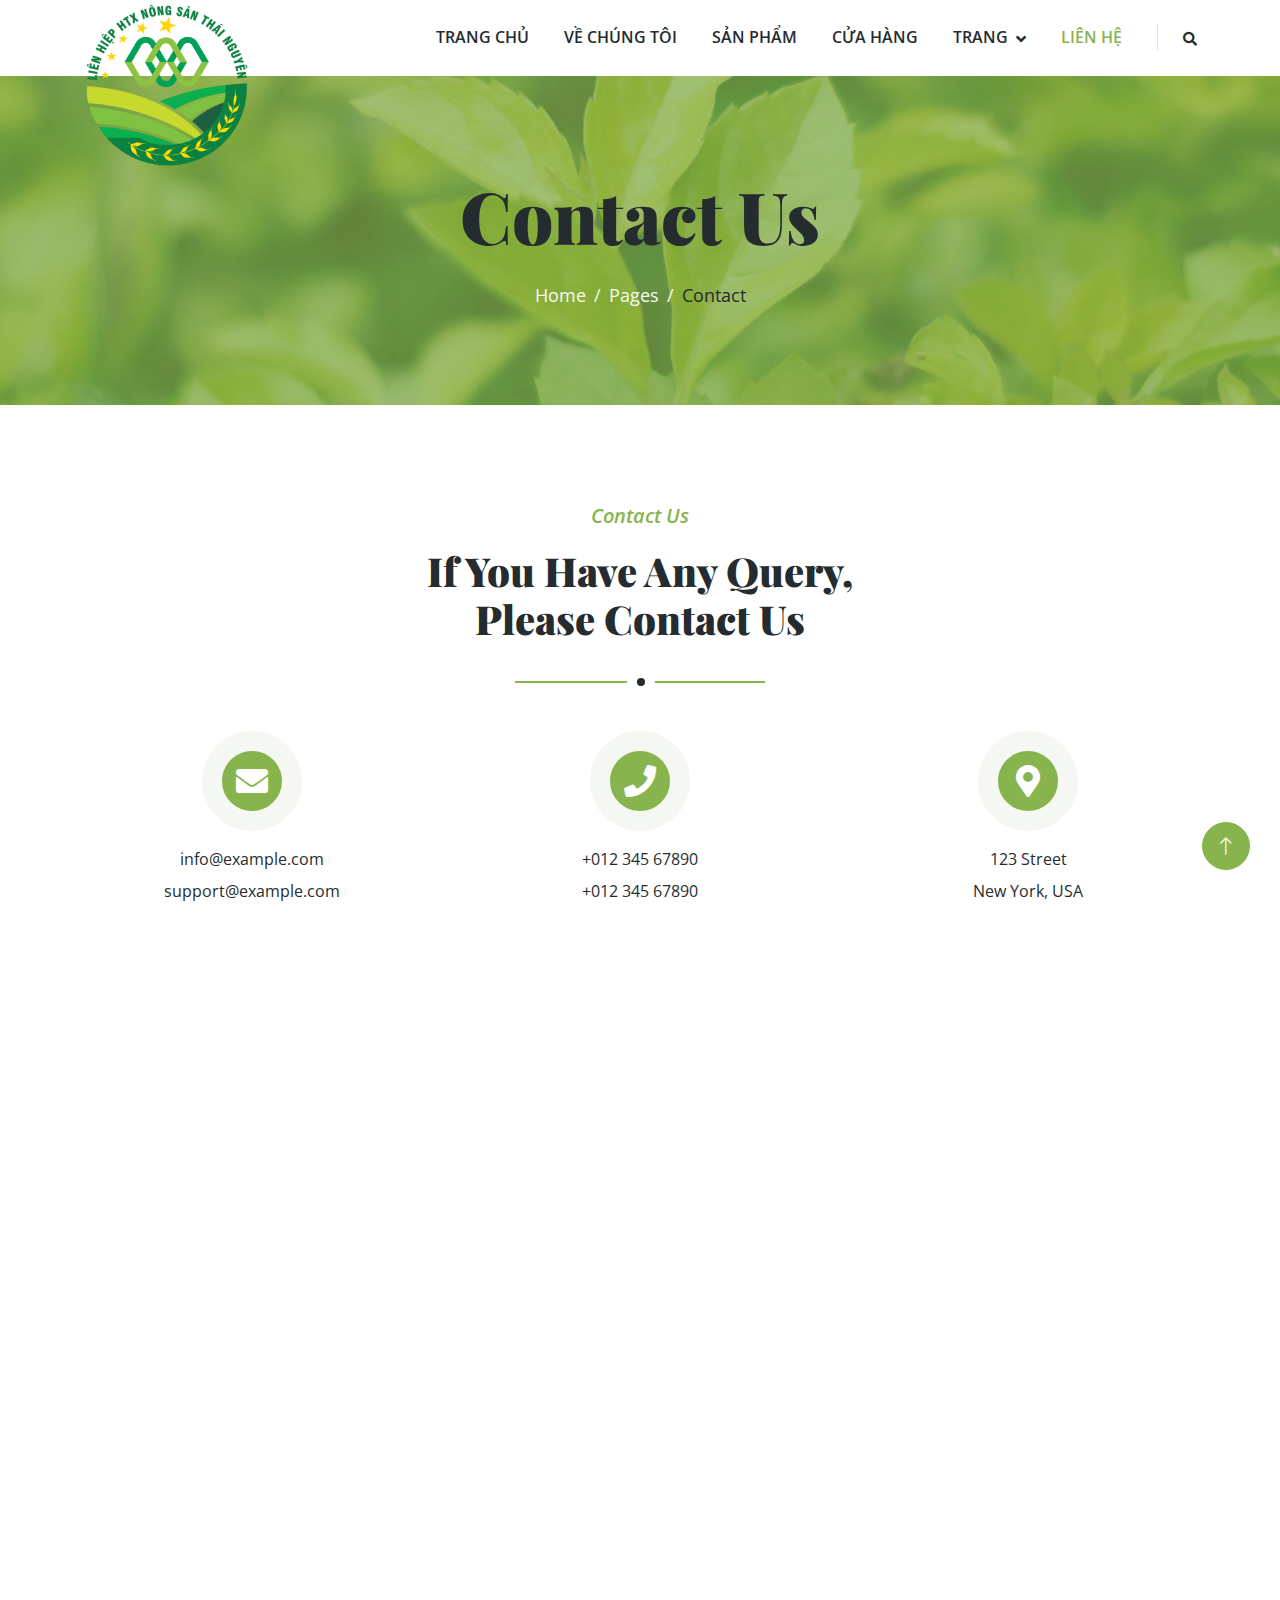
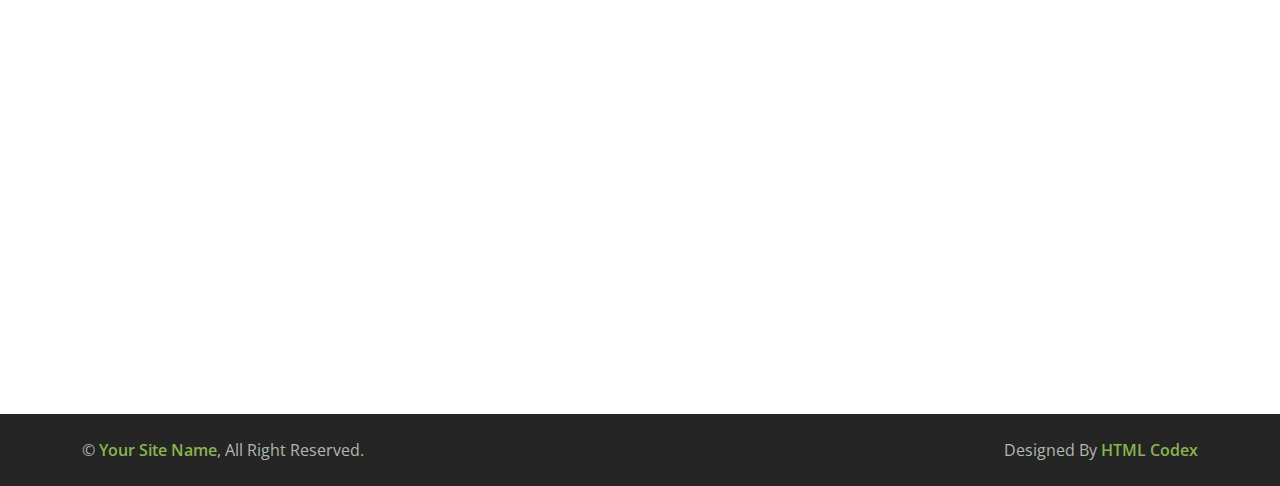
<file: ViFarmer - Website Design/contact.html>
<!DOCTYPE html>
<html lang="en">

<head>
    <meta charset="utf-8">
    <title>Tea House - Tea Shop Website Template</title>
    <meta content="width=device-width, initial-scale=1.0" name="viewport">
    <meta content="" name="keywords">
    <meta content="" name="description">

    <!-- Favicon -->
    <link href="img/favicon.ico" rel="icon">

    <!-- Google Web Fonts -->
    <link rel="preconnect" href="https://fonts.googleapis.com">
    <link rel="preconnect" href="https://fonts.gstatic.com" crossorigin>
    <link href="https://fonts.googleapis.com/css2?family=Open+Sans:wght@400;600&family=Playfair+Display:wght@700;900&display=swap" rel="stylesheet">

    <!-- Icon Font Stylesheet -->
    <link href="https://cdnjs.cloudflare.com/ajax/libs/font-awesome/5.10.0/css/all.min.css" rel="stylesheet">
    <link href="https://cdn.jsdelivr.net/npm/bootstrap-icons@1.4.1/font/bootstrap-icons.css" rel="stylesheet">

    <!-- Libraries Stylesheet -->
    <link href="lib/animate/animate.min.css" rel="stylesheet">
    <link href="lib/owlcarousel/assets/owl.carousel.min.css" rel="stylesheet">

    <!-- Customized Bootstrap Stylesheet -->
    <link href="css/bootstrap.min.css" rel="stylesheet">

    <!-- Template Stylesheet -->
    <link href="css/style.css" rel="stylesheet">
</head>

<body>
    <!-- Spinner Start -->
    <div id="spinner" class="show bg-white position-fixed translate-middle w-100 vh-100 top-50 start-50 d-flex align-items-center justify-content-center">
        <div class="spinner-border text-primary" role="status" style="width: 3rem; height: 3rem;"></div>
    </div>
    <!-- Spinner End -->

    
    <!-- Navbar Start -->
    <div class="container-fluid bg-white sticky-top">
        <div class="container">
            <nav class="navbar navbar-expand-lg bg-white navbar-light py-2 py-lg-0">
                <a href="index.html" class="navbar-brand">
                    <img class="img-fluid" src="img/logo.png" alt="Logo">
                </a>
                <button type="button" class="navbar-toggler ms-auto me-0" data-bs-toggle="collapse" data-bs-target="#navbarCollapse">
                    <span class="navbar-toggler-icon"></span>
                </button>
                <div class="collapse navbar-collapse" id="navbarCollapse">
                    <div class="navbar-nav ms-auto">
                        <a href="index.html" class="nav-item nav-link">Trang chủ</a>
                        <a href="about.html" class="nav-item nav-link">Về chúng tôi</a>
                        <a href="product.html" class="nav-item nav-link">Sản phẩm</a>
                        <a href="store.html" class="nav-item nav-link">Cửa hàng</a>
                        <div class="nav-item dropdown">
                            <a href="#" class="nav-link dropdown-toggle" data-bs-toggle="dropdown">Trang</a>
                            <div class="dropdown-menu bg-light rounded-0 m-0">
                                <a href="feature.html" class="dropdown-item">Đặc trưng</a>
                                <a href="blog.html" class="dropdown-item">Blog</a>
                                <a href="testimonial.html" class="dropdown-item">Chứng nhận</a>
                                <a href="404.html" class="dropdown-item">404 Page</a>
                            </div>
                        </div>
                        <a href="contact.html" class="nav-item nav-link active">Liên hệ</a>
                    </div>
                    <div class="border-start ps-4 d-none d-lg-block">
                        <button type="button" class="btn btn-sm p-0"><i class="fa fa-search"></i></button>
                    </div>
                </div>
            </nav>
        </div>
    </div>
    <!-- Navbar End -->


    <!-- Page Header Start -->
    <div class="container-fluid page-header py-5 mb-5 wow fadeIn" data-wow-delay="0.1s">
        <div class="container text-center py-5">
            <h1 class="display-2 text-dark mb-4 animated slideInDown">Contact Us</h1>
            <nav aria-label="breadcrumb animated slideInDown">
                <ol class="breadcrumb justify-content-center mb-0">
                    <li class="breadcrumb-item"><a href="#">Home</a></li>
                    <li class="breadcrumb-item"><a href="#">Pages</a></li>
                    <li class="breadcrumb-item text-dark" aria-current="page">Contact</li>
                </ol>
            </nav>
        </div>
    </div>
    <!-- Page Header End -->


    <!-- Contact Start -->
    <div class="container-xxl contact py-5">
        <div class="container">
            <div class="section-title text-center mx-auto wow fadeInUp" data-wow-delay="0.1s" style="max-width: 500px;">
                <p class="fs-5 fw-medium fst-italic text-primary">Contact Us</p>
                <h1 class="display-6">If You Have Any Query, Please Contact Us</h1>
            </div>
            <div class="row g-5 mb-5">
                <div class="col-md-4 text-center wow fadeInUp" data-wow-delay="0.3s">
                    <div class="btn-square mx-auto mb-3">
                        <i class="fa fa-envelope fa-2x text-white"></i>
                    </div>
                    <p class="mb-2">info@example.com</p>
                    <p class="mb-0">support@example.com</p>
                </div>
                <div class="col-md-4 text-center wow fadeInUp" data-wow-delay="0.4s">
                    <div class="btn-square mx-auto mb-3">
                        <i class="fa fa-phone fa-2x text-white"></i>
                    </div>
                    <p class="mb-2">+012 345 67890</p>
                    <p class="mb-0">+012 345 67890</p>
                </div>
                <div class="col-md-4 text-center wow fadeInUp" data-wow-delay="0.5s">
                    <div class="btn-square mx-auto mb-3">
                        <i class="fa fa-map-marker-alt fa-2x text-white"></i>
                    </div>
                    <p class="mb-2">123 Street</p>
                    <p class="mb-0">New York, USA</p>
                </div>
            </div>
            <div class="row g-5">
                <div class="col-lg-6 wow fadeInUp" data-wow-delay="0.1s">
                    <h3 class="mb-4">Need a functional contact form?</h3>
                    <p class="mb-4">The contact form is currently inactive. Get a functional and working contact form with Ajax & PHP in a few minutes. Just copy and paste the files, add a little code and you're done. <a href="https://htmlcodex.com/contact-form">Download Now</a>.</p>
                    <form>
                        <div class="row g-3">
                            <div class="col-md-6">
                                <div class="form-floating">
                                    <input type="text" class="form-control" id="name" placeholder="Your Name">
                                    <label for="name">Your Name</label>
                                </div>
                            </div>
                            <div class="col-md-6">
                                <div class="form-floating">
                                    <input type="email" class="form-control" id="email" placeholder="Your Email">
                                    <label for="email">Your Email</label>
                                </div>
                            </div>
                            <div class="col-12">
                                <div class="form-floating">
                                    <input type="text" class="form-control" id="subject" placeholder="Subject">
                                    <label for="subject">Subject</label>
                                </div>
                            </div>
                            <div class="col-12">
                                <div class="form-floating">
                                    <textarea class="form-control" placeholder="Leave a message here" id="message" style="height: 120px"></textarea>
                                    <label for="message">Message</label>
                                </div>
                            </div>
                            <div class="col-12">
                                <button class="btn btn-primary rounded-pill py-3 px-5" type="submit">Send Message</button>
                            </div>
                        </div>
                    </form>
                </div>
                <div class="col-lg-6 wow fadeInUp" data-wow-delay="0.5s">
                    <div class="h-100">
                        <iframe class="w-100 rounded"
                        src="https://www.google.com/maps/embed?pb=!1m18!1m12!1m3!1d3001156.4288297426!2d-78.01371936852176!3d42.72876761954724!2m3!1f0!2f0!3f0!3m2!1i1024!2i768!4f13.1!3m3!1m2!1s0x4ccc4bf0f123a5a9%3A0xddcfc6c1de189567!2sNew%20York%2C%20USA!5e0!3m2!1sen!2sbd!4v1603794290143!5m2!1sen!2sbd"
                        frameborder="0" style="height: 100%; min-height: 300px; border:0;" allowfullscreen="" aria-hidden="false"
                        tabindex="0"></iframe>
                    </div>
                </div>
            </div>
        </div>
    </div>
    <!-- Contact End -->


    <!-- Footer Start -->
    <div class="container-fluid bg-dark footer mt-5 py-5 wow fadeIn" data-wow-delay="0.1s">
        <div class="container py-5">
            <div class="row g-5">
                <div class="col-lg-3 col-md-6">
                    <h4 class="text-primary mb-4">Văn Phòng Của Chúng Tôi</h4>
                    <p class="mb-2"><i class="fa fa-map-marker-alt text-primary me-3"></i>Số 97, tổ 9, Chùa Hang, Tp. Thái Nguyên</p>
                    <p class="mb-2"><i class="fa fa-phone-alt text-primary me-3"></i>+84 983 996 232</p>
                    <p class="mb-2"><i class="fa fa-envelope text-primary me-3"></i>linh.nguyen@natagri-vn.com</p>
                    <div class="d-flex pt-3">
                        <a class="btn btn-square btn-primary rounded-circle me-2" href=""><i class="fab fa-twitter"></i></a>
                        <a class="btn btn-square btn-primary rounded-circle me-2" href=""><i class="fab fa-facebook-f"></i></a>
                        <a class="btn btn-square btn-primary rounded-circle me-2" href=""><i class="fab fa-youtube"></i></a>
                        <a class="btn btn-square btn-primary rounded-circle me-2" href=""><i class="fab fa-linkedin-in"></i></a>
                    </div>
                </div>
                <div class="col-lg-3 col-md-6">
                    <h4 class="text-primary mb-4">Xem Nhanh</h4>
                    <a class="btn btn-link" href="">Về Chúng Tôi</a>
                    <a class="btn btn-link" href="">Liên Hệ</a>
                    <a class="btn btn-link" href="">Dịch Vụ</a>
                    <a class="btn btn-link" href="">Chính Sách</a>
                    <a class="btn btn-link" href="">Hỗ Trợ</a>
                </div>
                <div class="col-lg-3 col-md-6">
                    <h4 class="text-primary mb-4">Giờ Mở Cửa</h4>
                    <p class="mb-1">Thứ Hai- Thứ Sáu</p>
                    <h6 class="text-light">09:00 am - 07:00 pm</h6>
                    <p class="mb-1">Thứ 6</p>
                    <h6 class="text-light">09:00 am - 12:00 pm</h6>
                    <p class="mb-1">Chủ Nhật</p>
                    <h6 class="text-light">Closed</h6>
                </div>
                <div class="col-lg-3 col-md-6">
                    <h4 class="text-primary mb-4">Đăng Ký Tư Vấn</h4>
                    <p>Điều Email Của Bạn Để Được Chúng Tôi Tư Vấn Ngay Hôm Nay</p>
                    <div class="position-relative w-100">
                        <input class="form-control bg-transparent w-100 py-3 ps-4 pe-5" type="text" placeholder="Điển Email Của Bạnl">
                        <button type="button" class="btn btn-primary py-2 position-absolute top-0 end-0 mt-2 me-2"><a href="../ViFarmer - Website Design/loginpage-main/index.html">Đăng kí</a></button>
                    </div>
                </div>
            </div>
        </div>
    </div>
    <!-- Footer End -->


    <!-- Copyright Start -->
    <div class="container-fluid copyright py-4">
        <div class="container">
            <div class="row">
                <div class="col-md-6 text-center text-md-start mb-3 mb-md-0">
                    &copy; <a class="fw-medium" href="#">Your Site Name</a>, All Right Reserved.
                </div>
                <div class="col-md-6 text-center text-md-end">
                    <!--/*** This template is free as long as you keep the footer author’s credit link/attribution link/backlink. If you'd like to use the template without the footer author’s credit link/attribution link/backlink, you can purchase the Credit Removal License from "https://htmlcodex.com/credit-removal". Thank you for your support. ***/-->
                    Designed By <a class="fw-medium" href="https://htmlcodex.com">HTML Codex</a>
                </div>
            </div>
        </div>
    </div>
    <!-- Copyright End -->


    <!-- Back to Top -->
    <a href="#" class="btn btn-lg btn-primary btn-lg-square rounded-circle back-to-top"><i class="bi bi-arrow-up"></i></a>


    <!-- JavaScript Libraries -->
    <script src="https://ajax.googleapis.com/ajax/libs/jquery/3.6.1/jquery.min.js"></script>
    <script src="https://cdn.jsdelivr.net/npm/bootstrap@5.0.0/dist/js/bootstrap.bundle.min.js"></script>
    <script src="lib/wow/wow.min.js"></script>
    <script src="lib/easing/easing.min.js"></script>
    <script src="lib/waypoints/waypoints.min.js"></script>
    <script src="lib/owlcarousel/owl.carousel.min.js"></script>

    <!-- Template Javascript -->
    <script src="js/main.js"></script>
</body>

</html>
</file>
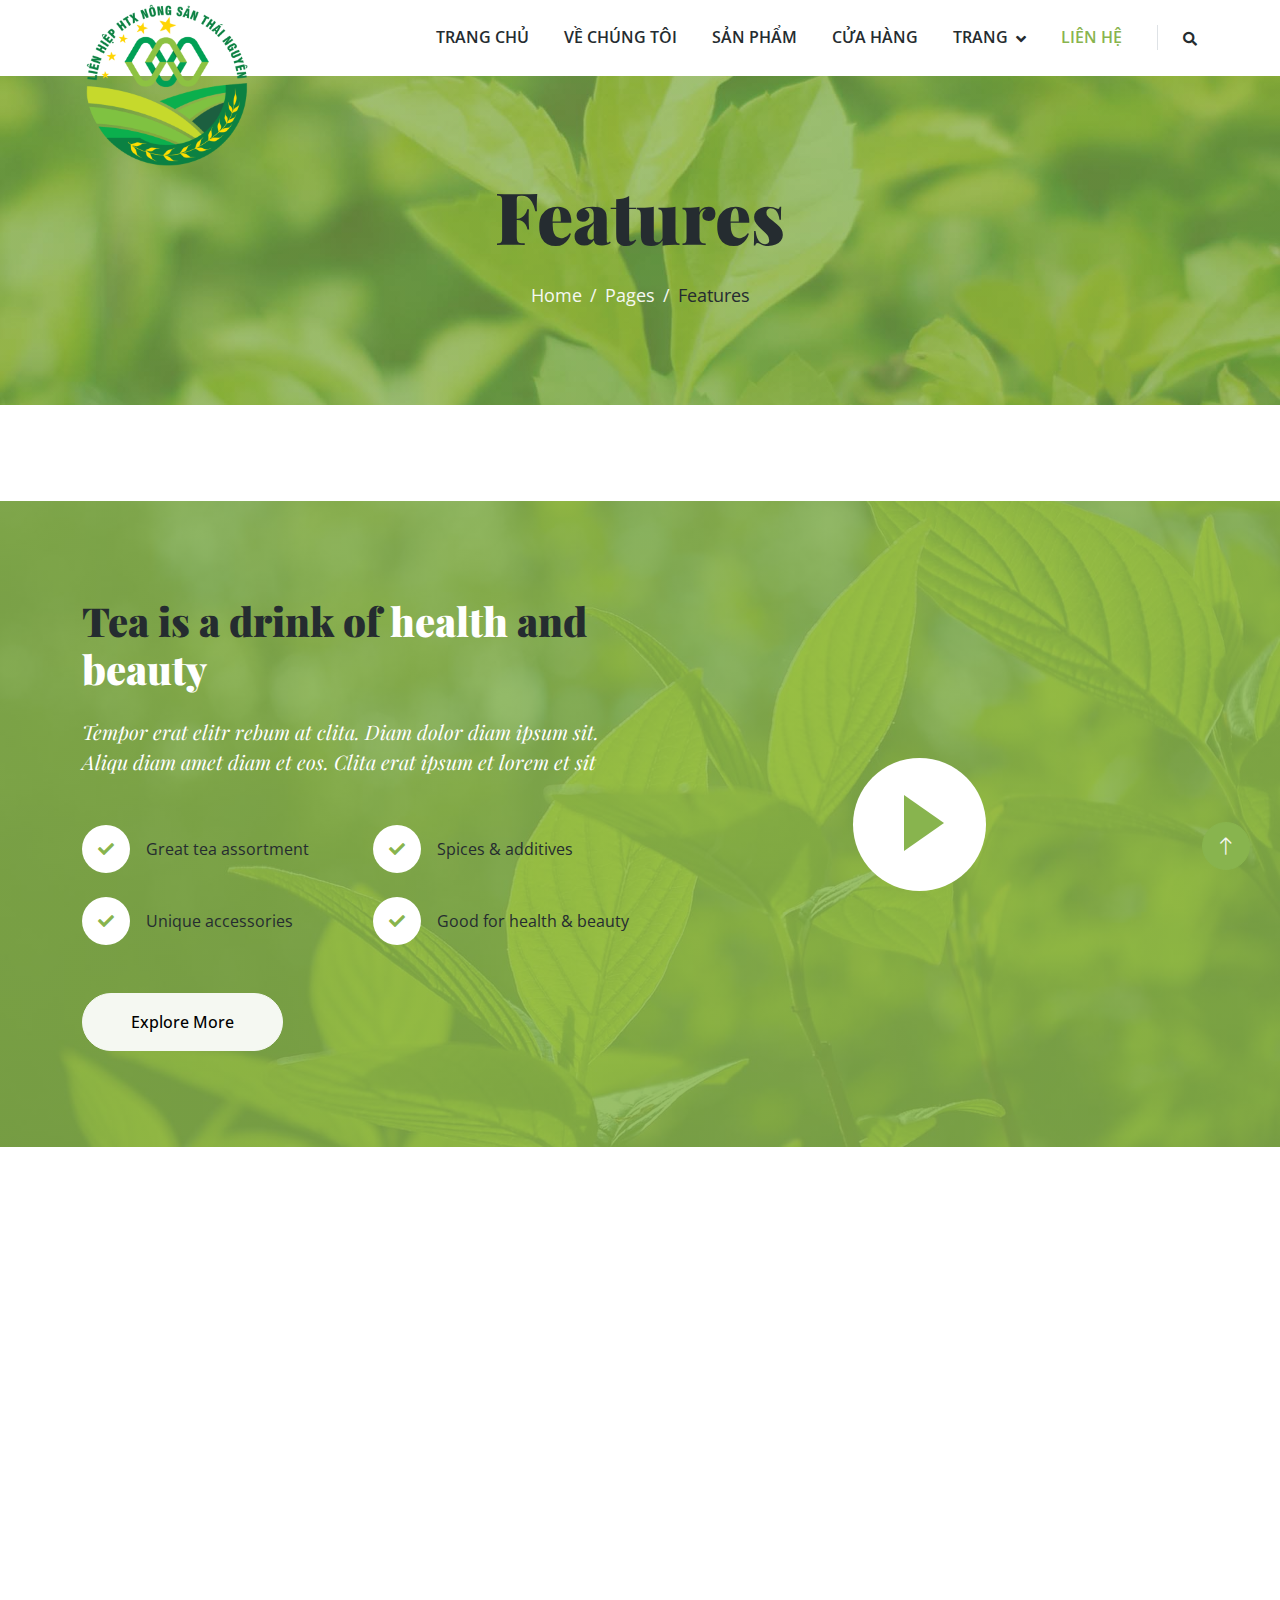
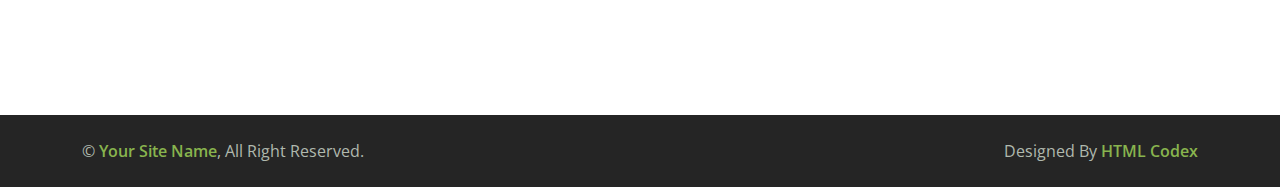
<file: ViFarmer - Website Design/feature.html>
<!DOCTYPE html>
<html lang="en">

<head>
    <meta charset="utf-8">
    <title>Tea House - Tea Shop Website Template</title>
    <meta content="width=device-width, initial-scale=1.0" name="viewport">
    <meta content="" name="keywords">
    <meta content="" name="description">

    <!-- Favicon -->
    <link href="img/favicon.ico" rel="icon">

    <!-- Google Web Fonts -->
    <link rel="preconnect" href="https://fonts.googleapis.com">
    <link rel="preconnect" href="https://fonts.gstatic.com" crossorigin>
    <link href="https://fonts.googleapis.com/css2?family=Open+Sans:wght@400;600&family=Playfair+Display:wght@700;900&display=swap" rel="stylesheet">

    <!-- Icon Font Stylesheet -->
    <link href="https://cdnjs.cloudflare.com/ajax/libs/font-awesome/5.10.0/css/all.min.css" rel="stylesheet">
    <link href="https://cdn.jsdelivr.net/npm/bootstrap-icons@1.4.1/font/bootstrap-icons.css" rel="stylesheet">

    <!-- Libraries Stylesheet -->
    <link href="lib/animate/animate.min.css" rel="stylesheet">
    <link href="lib/owlcarousel/assets/owl.carousel.min.css" rel="stylesheet">

    <!-- Customized Bootstrap Stylesheet -->
    <link href="css/bootstrap.min.css" rel="stylesheet">

    <!-- Template Stylesheet -->
    <link href="css/style.css" rel="stylesheet">
</head>

<body>
    <!-- Spinner Start -->
    <div id="spinner" class="show bg-white position-fixed translate-middle w-100 vh-100 top-50 start-50 d-flex align-items-center justify-content-center">
        <div class="spinner-border text-primary" role="status" style="width: 3rem; height: 3rem;"></div>
    </div>
    <!-- Spinner End -->

    
    <!-- Navbar Start -->
    <div class="container-fluid bg-white sticky-top">
        <div class="container">
            <nav class="navbar navbar-expand-lg bg-white navbar-light py-2 py-lg-0">
                <a href="index.html" class="navbar-brand">
                    <img class="img-fluid" src="img/logo.png" alt="Logo">
                </a>
                <button type="button" class="navbar-toggler ms-auto me-0" data-bs-toggle="collapse" data-bs-target="#navbarCollapse">
                    <span class="navbar-toggler-icon"></span>
                </button>
                <div class="collapse navbar-collapse" id="navbarCollapse">
                    <div class="navbar-nav ms-auto">
                        <a href="index.html" class="nav-item nav-link">Trang chủ</a>
                        <a href="about.html" class="nav-item nav-link">Về chúng tôi</a>
                        <a href="product.html" class="nav-item nav-link">Sản phẩm</a>
                        <a href="store.html" class="nav-item nav-link">Cửa hàng</a>
                        <div class="nav-item dropdown">
                            <a href="#" class="nav-link dropdown-toggle" data-bs-toggle="dropdown">Trang</a>
                            <div class="dropdown-menu bg-light rounded-0 m-0">
                                <a href="feature.html" class="dropdown-item">Đặc trưng</a>
                                <a href="blog.html" class="dropdown-item">Blog</a>
                                <a href="testimonial.html" class="dropdown-item">Chứng nhận</a>
                                <a href="404.html" class="dropdown-item">404 Page</a>
                            </div>
                        </div>
                        <a href="contact.html" class="nav-item nav-link active">Liên hệ</a>
                    </div>
                    <div class="border-start ps-4 d-none d-lg-block">
                        <button type="button" class="btn btn-sm p-0"><i class="fa fa-search"></i></button>
                    </div>
                </div>
            </nav>
        </div>
    </div>
    <!-- Navbar End -->


    <!-- Page Header Start -->
    <div class="container-fluid page-header py-5 mb-5 wow fadeIn" data-wow-delay="0.1s">
        <div class="container text-center py-5">
            <h1 class="display-2 text-dark mb-4 animated slideInDown">Features</h1>
            <nav aria-label="breadcrumb animated slideInDown">
                <ol class="breadcrumb justify-content-center mb-0">
                    <li class="breadcrumb-item"><a href="#">Home</a></li>
                    <li class="breadcrumb-item"><a href="#">Pages</a></li>
                    <li class="breadcrumb-item text-dark" aria-current="page">Features</li>
                </ol>
            </nav>
        </div>
    </div>
    <!-- Page Header End -->


    <!-- Video Start -->
    <div class="container-fluid video" style="margin-top: 6rem; margin-bottom: 6rem;">
        <div class="container">
            <div class="row g-0">
                <div class="col-lg-6 py-5 wow fadeIn" data-wow-delay="0.1s">
                    <div class="py-5">
                        <h1 class="display-6 mb-4">Tea is a drink of <span class="text-white">health</span> and <span class="text-white">beauty</span></h1>
                        <h5 class="fw-normal lh-base fst-italic text-white mb-5">Tempor erat elitr rebum at clita. Diam dolor diam ipsum sit. Aliqu diam amet diam et eos. Clita erat ipsum et lorem et sit</h5>
                        <div class="row g-4 mb-5">
                            <div class="col-sm-6">
                                <div class="d-flex align-items-center">
                                    <div class="flex-shrink-0 btn-lg-square bg-white text-primary rounded-circle me-3">
                                        <i class="fa fa-check"></i>
                                    </div>
                                    <span class="text-dark">Great tea assortment</span>
                                </div>
                            </div>
                            <div class="col-sm-6">
                                <div class="d-flex align-items-center">
                                    <div class="flex-shrink-0 btn-lg-square bg-white text-primary rounded-circle me-3">
                                        <i class="fa fa-check"></i>
                                    </div>
                                    <span class="text-dark">Spices & additives</span>
                                </div>
                            </div>
                            <div class="col-sm-6">
                                <div class="d-flex align-items-center">
                                    <div class="flex-shrink-0 btn-lg-square bg-white text-primary rounded-circle me-3">
                                        <i class="fa fa-check"></i>
                                    </div>
                                    <span class="text-dark">Unique accessories</span>
                                </div>
                            </div>
                            <div class="col-sm-6">
                                <div class="d-flex align-items-center">
                                    <div class="flex-shrink-0 btn-lg-square bg-white text-primary rounded-circle me-3">
                                        <i class="fa fa-check"></i>
                                    </div>
                                    <span class="text-dark">Good for health & beauty</span>
                                </div>
                            </div>
                        </div>
                        <a class="btn btn-light rounded-pill py-3 px-5" href="">Explore More</a>
                    </div>
                </div>
                <div class="col-lg-6 wow fadeIn" data-wow-delay="0.5s">
                    <div class="h-100 d-flex align-items-center justify-content-center" style="min-height: 300px;">
                        <button type="button" class="btn-play" data-bs-toggle="modal"
                            data-src="https://www.youtube.com/embed/DWRcNpR6Kdc" data-bs-target="#videoModal">
                            <span></span>
                        </button>
                    </div>
                </div>
            </div>
        </div>
    </div>
    <!-- Video End -->


    <!-- Video Modal Start -->
    <div class="modal modal-video fade" id="videoModal" tabindex="-1" aria-labelledby="exampleModalLabel" aria-hidden="true">
        <div class="modal-dialog">
            <div class="modal-content rounded-0">
                <div class="modal-header">
                    <h3 class="modal-title" id="exampleModalLabel">Youtube Video</h3>
                    <button type="button" class="btn-close" data-bs-dismiss="modal" aria-label="Close"></button>
                </div>
                <div class="modal-body">
                    <!-- 16:9 aspect ratio -->
                    <div class="ratio ratio-16x9">
                        <iframe class="embed-responsive-item" src="" id="video" allowfullscreen allowscriptaccess="always"
                            allow="autoplay"></iframe>
                    </div>
                </div>
            </div>
        </div>
    </div>
    <!-- Video Modal End -->


    <!-- Footer Start -->
    <div class="container-fluid bg-dark footer mt-5 py-5 wow fadeIn" data-wow-delay="0.1s">
        <div class="container py-5">
            <div class="row g-5">
                <div class="col-lg-3 col-md-6">
                    <h4 class="text-primary mb-4">Văn Phòng Của Chúng Tôi</h4>
                    <p class="mb-2"><i class="fa fa-map-marker-alt text-primary me-3"></i>Số 97, tổ 9, Chùa Hang, Tp. Thái Nguyên</p>
                    <p class="mb-2"><i class="fa fa-phone-alt text-primary me-3"></i>+84 983 996 232</p>
                    <p class="mb-2"><i class="fa fa-envelope text-primary me-3"></i>linh.nguyen@natagri-vn.com</p>
                    <div class="d-flex pt-3">
                        <a class="btn btn-square btn-primary rounded-circle me-2" href=""><i class="fab fa-twitter"></i></a>
                        <a class="btn btn-square btn-primary rounded-circle me-2" href=""><i class="fab fa-facebook-f"></i></a>
                        <a class="btn btn-square btn-primary rounded-circle me-2" href=""><i class="fab fa-youtube"></i></a>
                        <a class="btn btn-square btn-primary rounded-circle me-2" href=""><i class="fab fa-linkedin-in"></i></a>
                    </div>
                </div>
                <div class="col-lg-3 col-md-6">
                    <h4 class="text-primary mb-4">Xem Nhanh</h4>
                    <a class="btn btn-link" href="">Về Chúng Tôi</a>
                    <a class="btn btn-link" href="">Liên Hệ</a>
                    <a class="btn btn-link" href="">Dịch Vụ</a>
                    <a class="btn btn-link" href="">Chính Sách</a>
                    <a class="btn btn-link" href="">Hỗ Trợ</a>
                </div>
                <div class="col-lg-3 col-md-6">
                    <h4 class="text-primary mb-4">Giờ Mở Cửa</h4>
                    <p class="mb-1">Thứ Hai- Thứ Sáu</p>
                    <h6 class="text-light">09:00 am - 07:00 pm</h6>
                    <p class="mb-1">Thứ 6</p>
                    <h6 class="text-light">09:00 am - 12:00 pm</h6>
                    <p class="mb-1">Chủ Nhật</p>
                    <h6 class="text-light">Closed</h6>
                </div>
                <div class="col-lg-3 col-md-6">
                    <h4 class="text-primary mb-4">Đăng Ký Tư Vấn</h4>
                    <p>Điều Email Của Bạn Để Được Chúng Tôi Tư Vấn Ngay Hôm Nay</p>
                    <div class="position-relative w-100">
                        <input class="form-control bg-transparent w-100 py-3 ps-4 pe-5" type="text" placeholder="Điển Email Của Bạnl">
                        <button type="button" class="btn btn-primary py-2 position-absolute top-0 end-0 mt-2 me-2"><a href="../ViFarmer - Website Design/loginpage-main/index.html">Đăng kí</a></button>
                    </div>
                </div>
            </div>
        </div>
    </div>
    <!-- Footer End -->


    <!-- Copyright Start -->
    <div class="container-fluid copyright py-4">
        <div class="container">
            <div class="row">
                <div class="col-md-6 text-center text-md-start mb-3 mb-md-0">
                    &copy; <a class="fw-medium" href="#">Your Site Name</a>, All Right Reserved.
                </div>
                <div class="col-md-6 text-center text-md-end">
                    <!--/*** This template is free as long as you keep the footer author’s credit link/attribution link/backlink. If you'd like to use the template without the footer author’s credit link/attribution link/backlink, you can purchase the Credit Removal License from "https://htmlcodex.com/credit-removal". Thank you for your support. ***/-->
                    Designed By <a class="fw-medium" href="https://htmlcodex.com">HTML Codex</a>
                </div>
            </div>
        </div>
    </div>
    <!-- Copyright End -->


    <!-- Back to Top -->
    <a href="#" class="btn btn-lg btn-primary btn-lg-square rounded-circle back-to-top"><i class="bi bi-arrow-up"></i></a>


    <!-- JavaScript Libraries -->
    <script src="https://ajax.googleapis.com/ajax/libs/jquery/3.6.1/jquery.min.js"></script>
    <script src="https://cdn.jsdelivr.net/npm/bootstrap@5.0.0/dist/js/bootstrap.bundle.min.js"></script>
    <script src="lib/wow/wow.min.js"></script>
    <script src="lib/easing/easing.min.js"></script>
    <script src="lib/waypoints/waypoints.min.js"></script>
    <script src="lib/owlcarousel/owl.carousel.min.js"></script>

    <!-- Template Javascript -->
    <script src="js/main.js"></script>
</body>

</html>
</file>
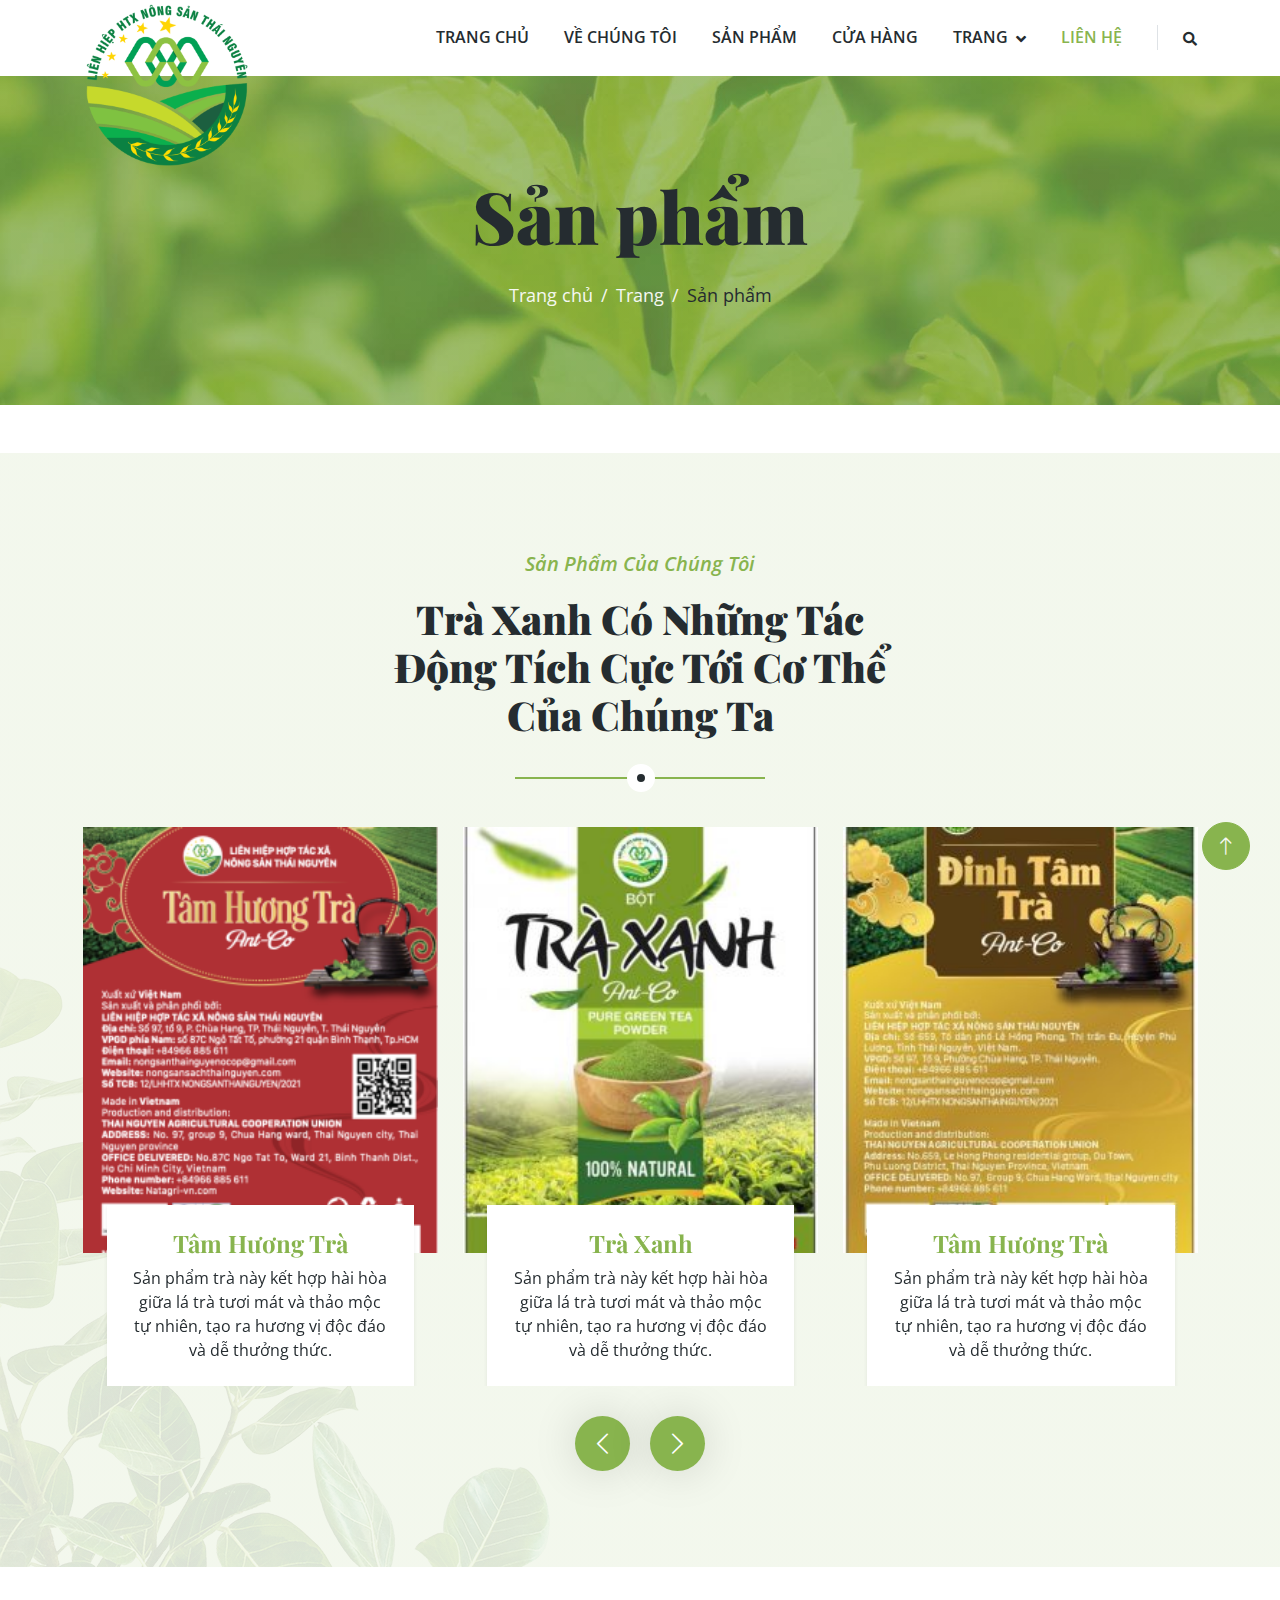
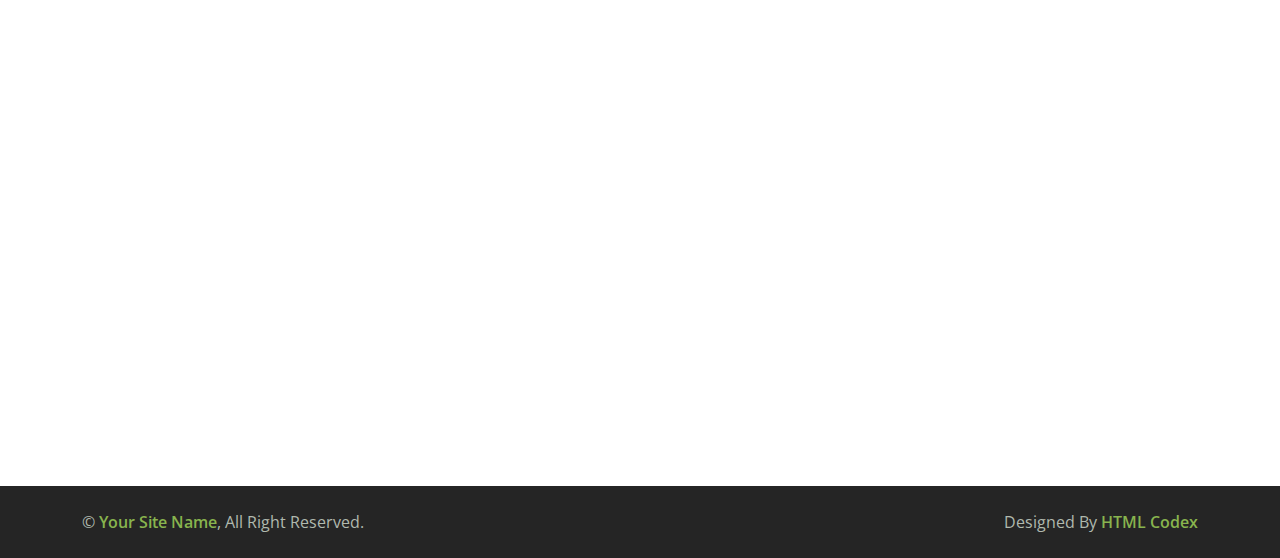
<file: ViFarmer - Website Design/product.html>
<!DOCTYPE html>
<html lang="en">

<head>
    <meta charset="utf-8">
    <title>Tea House - Tea Shop Website Template</title>
    <meta content="width=device-width, initial-scale=1.0" name="viewport">
    <meta content="" name="keywords">
    <meta content="" name="description">

    <!-- Favicon -->
    <link href="img/favicon.ico" rel="icon">

    <!-- Google Web Fonts -->
    <link rel="preconnect" href="https://fonts.googleapis.com">
    <link rel="preconnect" href="https://fonts.gstatic.com" crossorigin>
    <link href="https://fonts.googleapis.com/css2?family=Open+Sans:wght@400;600&family=Playfair+Display:wght@700;900&display=swap" rel="stylesheet">

    <!-- Icon Font Stylesheet -->
    <link href="https://cdnjs.cloudflare.com/ajax/libs/font-awesome/5.10.0/css/all.min.css" rel="stylesheet">
    <link href="https://cdn.jsdelivr.net/npm/bootstrap-icons@1.4.1/font/bootstrap-icons.css" rel="stylesheet">

    <!-- Libraries Stylesheet -->
    <link href="lib/animate/animate.min.css" rel="stylesheet">
    <link href="lib/owlcarousel/assets/owl.carousel.min.css" rel="stylesheet">

    <!-- Customized Bootstrap Stylesheet -->
    <link href="css/bootstrap.min.css" rel="stylesheet">

    <!-- Template Stylesheet -->
    <link href="css/style.css" rel="stylesheet">
</head>

<body>
    <!-- Spinner Start -->
    <div id="spinner" class="show bg-white position-fixed translate-middle w-100 vh-100 top-50 start-50 d-flex align-items-center justify-content-center">
        <div class="spinner-border text-primary" role="status" style="width: 3rem; height: 3rem;"></div>
    </div>
    <!-- Spinner End -->

    
    <!-- Navbar Start -->
    <div class="container-fluid bg-white sticky-top">
        <div class="container">
            <nav class="navbar navbar-expand-lg bg-white navbar-light py-2 py-lg-0">
                <a href="index.html" class="navbar-brand">
                    <img class="img-fluid" src="img/logo.png" alt="Logo">
                </a>
                <button type="button" class="navbar-toggler ms-auto me-0" data-bs-toggle="collapse" data-bs-target="#navbarCollapse">
                    <span class="navbar-toggler-icon"></span>
                </button>
                <div class="collapse navbar-collapse" id="navbarCollapse">
                    <div class="navbar-nav ms-auto">
                        <a href="index.html" class="nav-item nav-link">Trang chủ</a>
                        <a href="about.html" class="nav-item nav-link">Về chúng tôi</a>
                        <a href="product.html" class="nav-item nav-link">Sản phẩm</a>
                        <a href="store.html" class="nav-item nav-link">Cửa hàng</a>
                        <div class="nav-item dropdown">
                            <a href="#" class="nav-link dropdown-toggle" data-bs-toggle="dropdown">Trang</a>
                            <div class="dropdown-menu bg-light rounded-0 m-0">
                                <a href="feature.html" class="dropdown-item">Đặc trưng</a>
                                <a href="blog.html" class="dropdown-item">Blog</a>
                                <a href="testimonial.html" class="dropdown-item">Chứng nhận</a>
                                <a href="404.html" class="dropdown-item">404 Page</a>
                            </div>
                        </div>
                        <a href="contact.html" class="nav-item nav-link active">Liên hệ</a>
                    </div>
                    <div class="border-start ps-4 d-none d-lg-block">
                        <button type="button" class="btn btn-sm p-0"><i class="fa fa-search"></i></button>
                    </div>
                </div>
            </nav>
        </div>
    </div>
    <!-- Navbar End -->


    <!-- Page Header Start -->
    <div class="container-fluid page-header py-5 wow fadeIn" data-wow-delay="0.1s">
        <div class="container text-center py-5">
            <h1 class="display-2 text-dark mb-4 animated slideInDown">Sản phẩm</h1>
            <nav aria-label="breadcrumb animated slideInDown">
                <ol class="breadcrumb justify-content-center mb-0">
                    <li class="breadcrumb-item"><a href="#">Trang chủ</a></li>
                    <li class="breadcrumb-item"><a href="#">Trang</a></li>
                    <li class="breadcrumb-item text-dark" aria-current="page">Sản phẩm</li>
                </ol>
            </nav>
        </div>
    </div>
    <!-- Page Header End -->


    <!-- Products Start -->
    <div class="container-fluid product py-5 my-5">
        <div class="container py-5">
            <div class="section-title text-center mx-auto wow fadeInUp" data-wow-delay="0.1s" style="max-width: 500px;">
                <p class="fs-5 fw-medium fst-italic text-primary">Sản Phẩm Của Chúng Tôi</p>
                <h1 class="display-6">Trà Xanh Có Những Tác Động Tích Cực Tới Cơ Thể Của Chúng Ta</h1>
            </div>
            <div class="owl-carousel product-carousel wow fadeInUp" data-wow-delay="0.5s">
                <a href="" class="d-block product-item rounded">
                    <img src="img/product-1.jpg" alt="">
                    <div class="bg-white shadow-sm text-center p-4 position-relative mt-n5 mx-4">
                        <h4 class="text-primary">Trà Xanh</h4>
                        <span class="text-body">Sản phẩm trà này kết hợp hài hòa giữa lá trà tươi mát và thảo mộc tự nhiên, tạo ra hương vị độc đáo và dễ thưởng thức.</span>
                    </div>
                </a>
                <a href="" class="d-block product-item rounded">
                    <img src="img/product-2.jpg" alt="">
                    <div class="bg-white shadow-sm text-center p-4 position-relative mt-n5 mx-4">
                        <h4 class="text-primary">Tâm Hương Trà</h4>
                        <span class="text-body">Sản phẩm trà này kết hợp hài hòa giữa lá trà tươi mát và thảo mộc tự nhiên, tạo ra hương vị độc đáo và dễ thưởng thức.</span>
                    </div>
                </a>
                <a href="" class="d-block product-item rounded">
                    <img src="img/product-3.jpg" alt="">
                    <div class="bg-white shadow-sm text-center p-4 position-relative mt-n5 mx-4">
                        <h4 class="text-primary">Trà Mat Cha</h4>
                        <span class="text-body">Sản phẩm trà này kết hợp hài hòa giữa lá trà tươi mát và thảo mộc tự nhiên, tạo ra hương vị độc đáo và dễ thưởng thức.</span>
                    </div>
                </a>
                <a href="" class="d-block product-item rounded">
                    <img src="img/product-4.jpg" alt="">
                    <div class="bg-white shadow-sm text-center p-4 position-relative mt-n5 mx-4">   
                        <h4 class="text-primary">Tâm Hương Trà</h4>
                        <span class="text-body">Sản phẩm trà này kết hợp hài hòa giữa lá trà tươi mát và thảo mộc tự nhiên, tạo ra hương vị độc đáo và dễ thưởng thức.</span>
                    </div>
                </a>
            </div>
        </div>
    </div>
    <!-- Products End -->


    <!-- Footer Start -->
    <div class="container-fluid bg-dark footer mt-5 py-5 wow fadeIn" data-wow-delay="0.1s">
        <div class="container py-5">
            <div class="row g-5">
                <div class="col-lg-3 col-md-6">
                    <h4 class="text-primary mb-4">Văn Phòng Của Chúng Tôi</h4>
                    <p class="mb-2"><i class="fa fa-map-marker-alt text-primary me-3"></i>Số 97, tổ 9, Chùa Hang, Tp. Thái Nguyên</p>
                    <p class="mb-2"><i class="fa fa-phone-alt text-primary me-3"></i>+84 983 996 232</p>
                    <p class="mb-2"><i class="fa fa-envelope text-primary me-3"></i>linh.nguyen@natagri-vn.com</p>
                    <div class="d-flex pt-3">
                        <a class="btn btn-square btn-primary rounded-circle me-2" href=""><i class="fab fa-twitter"></i></a>
                        <a class="btn btn-square btn-primary rounded-circle me-2" href=""><i class="fab fa-facebook-f"></i></a>
                        <a class="btn btn-square btn-primary rounded-circle me-2" href=""><i class="fab fa-youtube"></i></a>
                        <a class="btn btn-square btn-primary rounded-circle me-2" href=""><i class="fab fa-linkedin-in"></i></a>
                    </div>
                </div>
                <div class="col-lg-3 col-md-6">
                    <h4 class="text-primary mb-4">Xem Nhanh</h4>
                    <a class="btn btn-link" href="">Về Chúng Tôi</a>
                    <a class="btn btn-link" href="">Liên Hệ</a>
                    <a class="btn btn-link" href="">Dịch Vụ</a>
                    <a class="btn btn-link" href="">Chính Sách</a>
                    <a class="btn btn-link" href="">Hỗ Trợ</a>
                </div>
                <div class="col-lg-3 col-md-6">
                    <h4 class="text-primary mb-4">Giờ Mở Cửa</h4>
                    <p class="mb-1">Thứ Hai- Thứ Sáu</p>
                    <h6 class="text-light">09:00 am - 07:00 pm</h6>
                    <p class="mb-1">Thứ 6</p>
                    <h6 class="text-light">09:00 am - 12:00 pm</h6>
                    <p class="mb-1">Chủ Nhật</p>
                    <h6 class="text-light">Closed</h6>
                </div>
                <div class="col-lg-3 col-md-6">
                    <h4 class="text-primary mb-4">Đăng Ký Tư Vấn</h4>
                    <p>Điều Email Của Bạn Để Được Chúng Tôi Tư Vấn Ngay Hôm Nay</p>
                    <div class="position-relative w-100">
                        <input class="form-control bg-transparent w-100 py-3 ps-4 pe-5" type="text" placeholder="Điển Email Của Bạnl">
                        <button type="button" class="btn btn-primary py-2 position-absolute top-0 end-0 mt-2 me-2"><a href="../ViFarmer - Website Design/loginpage-main/index.html">Đăng kí</a></button>
                    </div>
                </div>
            </div>
        </div>
    </div>
    <!-- Footer End -->


    <!-- Copyright Start -->
    <div class="container-fluid copyright py-4">
        <div class="container">
            <div class="row">
                <div class="col-md-6 text-center text-md-start mb-3 mb-md-0">
                    &copy; <a class="fw-medium" href="#">Your Site Name</a>, All Right Reserved.
                </div>
                <div class="col-md-6 text-center text-md-end">
                    <!--/*** This template is free as long as you keep the footer author’s credit link/attribution link/backlink. If you'd like to use the template without the footer author’s credit link/attribution link/backlink, you can purchase the Credit Removal License from "https://htmlcodex.com/credit-removal". Thank you for your support. ***/-->
                    Designed By <a class="fw-medium" href="https://htmlcodex.com">HTML Codex</a>
                </div>
            </div>
        </div>
    </div>
    <!-- Copyright End -->


    <!-- Back to Top -->
    <a href="#" class="btn btn-lg btn-primary btn-lg-square rounded-circle back-to-top"><i class="bi bi-arrow-up"></i></a>


    <!-- JavaScript Libraries -->
    <script src="https://ajax.googleapis.com/ajax/libs/jquery/3.6.1/jquery.min.js"></script>
    <script src="https://cdn.jsdelivr.net/npm/bootstrap@5.0.0/dist/js/bootstrap.bundle.min.js"></script>
    <script src="lib/wow/wow.min.js"></script>
    <script src="lib/easing/easing.min.js"></script>
    <script src="lib/waypoints/waypoints.min.js"></script>
    <script src="lib/owlcarousel/owl.carousel.min.js"></script>

    <!-- Template Javascript -->
    <script src="js/main.js"></script>
</body>

</html>
</file>
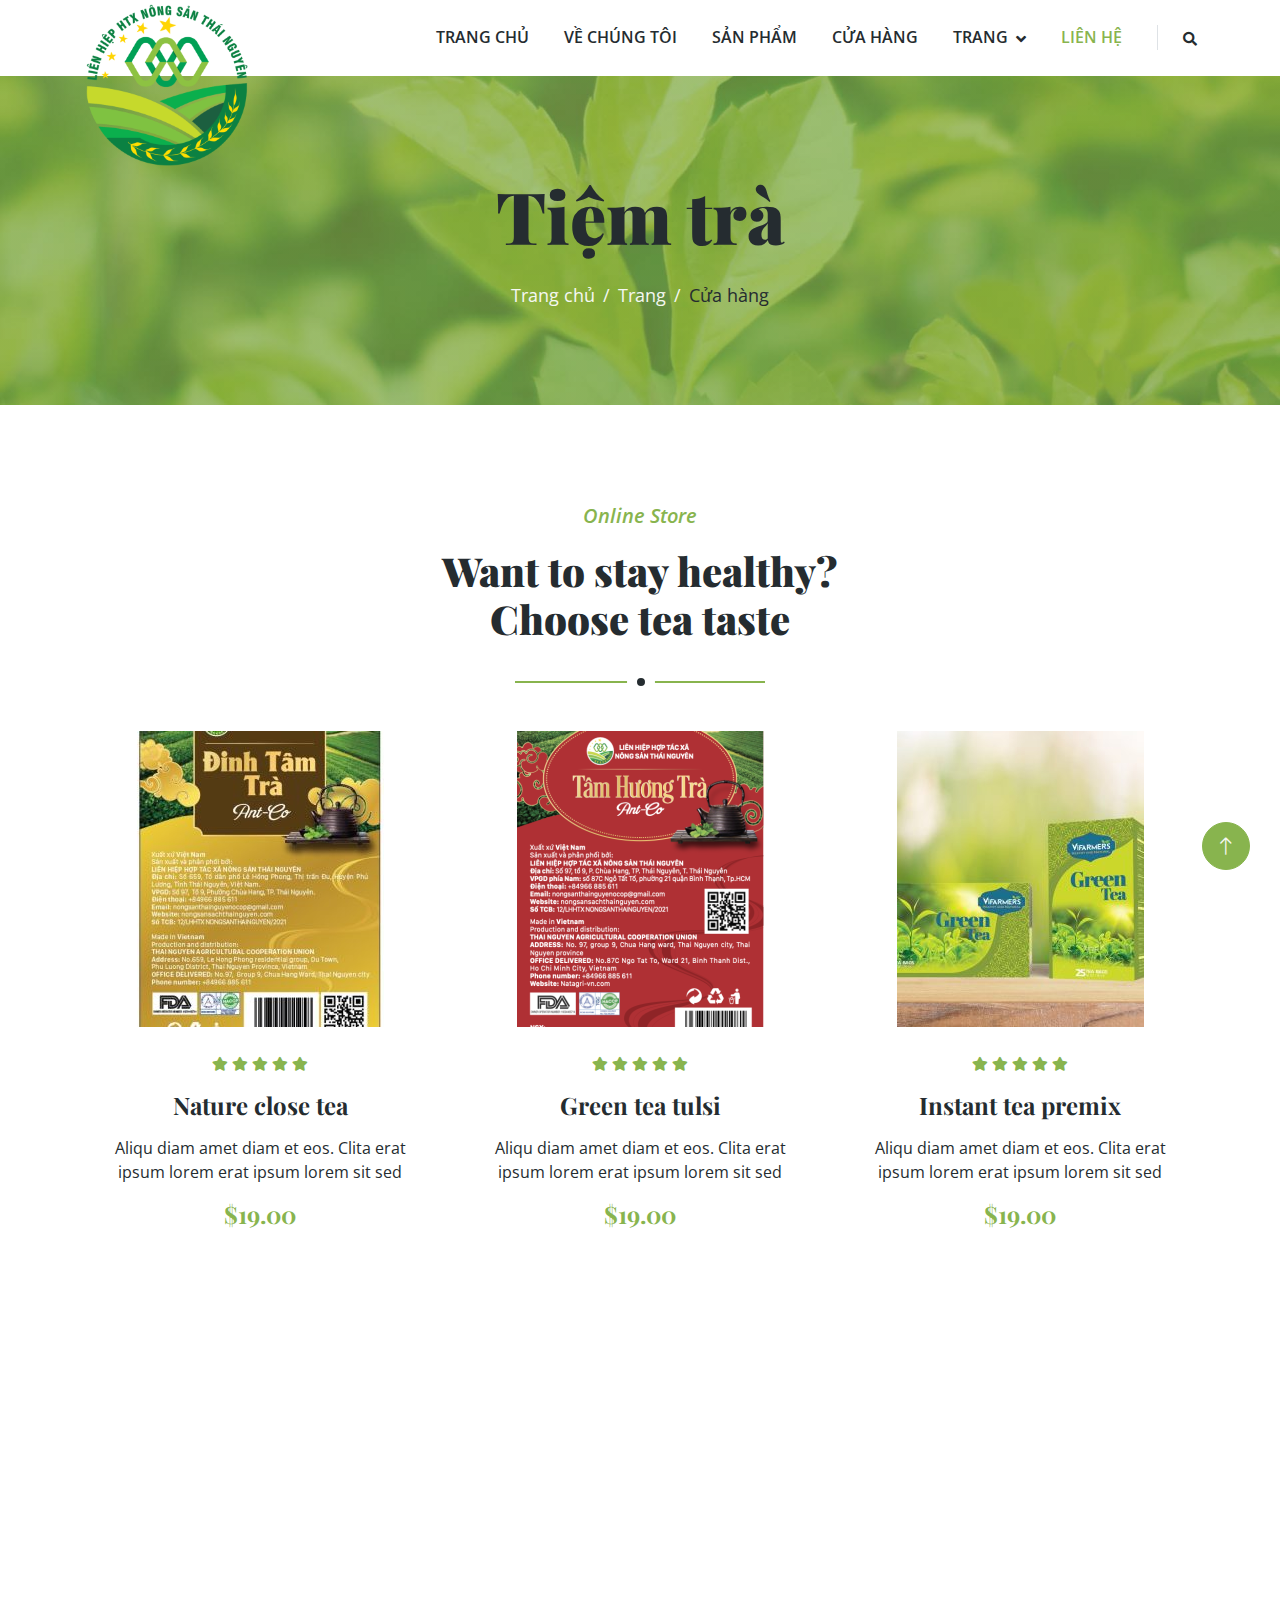
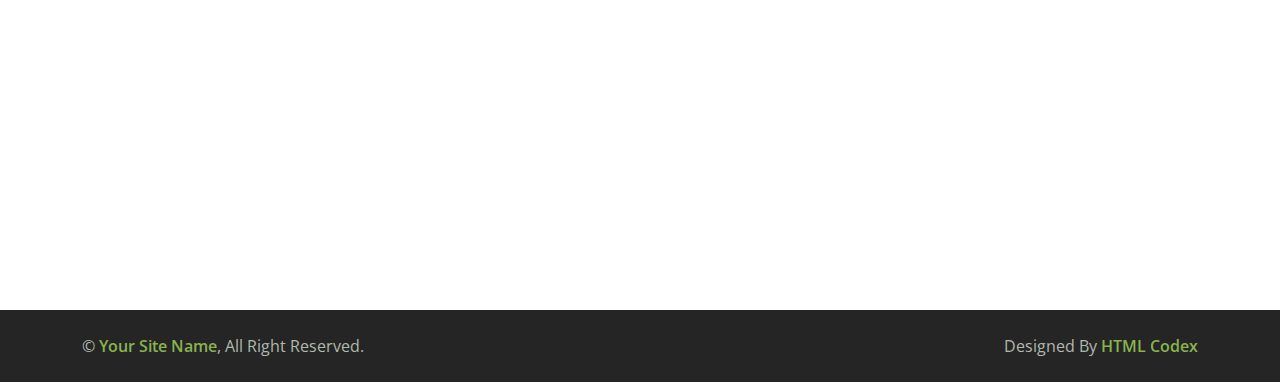
<file: ViFarmer - Website Design/store.html>
<!DOCTYPE html>
<html lang="en">

<head>
    <meta charset="utf-8">
    <title>Tea House - Tea Shop Website Template</title>
    <meta content="width=device-width, initial-scale=1.0" name="viewport">
    <meta content="" name="keywords">
    <meta content="" name="description">

    <!-- Favicon -->
    <link href="img/favicon.ico" rel="icon">

    <!-- Google Web Fonts -->
    <link rel="preconnect" href="https://fonts.googleapis.com">
    <link rel="preconnect" href="https://fonts.gstatic.com" crossorigin>
    <link href="https://fonts.googleapis.com/css2?family=Open+Sans:wght@400;600&family=Playfair+Display:wght@700;900&display=swap" rel="stylesheet">

    <!-- Icon Font Stylesheet -->
    <link href="https://cdnjs.cloudflare.com/ajax/libs/font-awesome/5.10.0/css/all.min.css" rel="stylesheet">
    <link href="https://cdn.jsdelivr.net/npm/bootstrap-icons@1.4.1/font/bootstrap-icons.css" rel="stylesheet">

    <!-- Libraries Stylesheet -->
    <link href="lib/animate/animate.min.css" rel="stylesheet">
    <link href="lib/owlcarousel/assets/owl.carousel.min.css" rel="stylesheet">

    <!-- Customized Bootstrap Stylesheet -->
    <link href="css/bootstrap.min.css" rel="stylesheet">

    <!-- Template Stylesheet -->
    <link href="css/style.css" rel="stylesheet">
</head>

<body>
    <!-- Spinner Start -->
    <div id="spinner" class="show bg-white position-fixed translate-middle w-100 vh-100 top-50 start-50 d-flex align-items-center justify-content-center">
        <div class="spinner-border text-primary" role="status" style="width: 3rem; height: 3rem;"></div>
    </div>
    <!-- Spinner End -->

    
    <!-- Navbar Start -->
    <div class="container-fluid bg-white sticky-top">
        <div class="container">
            <nav class="navbar navbar-expand-lg bg-white navbar-light py-2 py-lg-0">
                <a href="index.html" class="navbar-brand">
                    <img class="img-fluid" src="img/logo.png" alt="Logo">
                </a>
                <button type="button" class="navbar-toggler ms-auto me-0" data-bs-toggle="collapse" data-bs-target="#navbarCollapse">
                    <span class="navbar-toggler-icon"></span>
                </button>
                <div class="collapse navbar-collapse" id="navbarCollapse">
                    <div class="navbar-nav ms-auto">
                        <a href="index.html" class="nav-item nav-link">Trang chủ</a>
                        <a href="about.html" class="nav-item nav-link">Về chúng tôi</a>
                        <a href="product.html" class="nav-item nav-link">Sản phẩm</a>
                        <a href="store.html" class="nav-item nav-link">Cửa hàng</a>
                        <div class="nav-item dropdown">
                            <a href="#" class="nav-link dropdown-toggle" data-bs-toggle="dropdown">Trang</a>
                            <div class="dropdown-menu bg-light rounded-0 m-0">
                                <a href="feature.html" class="dropdown-item">Đặc trưng</a>
                                <a href="blog.html" class="dropdown-item">Blog</a>
                                <a href="testimonial.html" class="dropdown-item">Chứng nhận</a>
                                <a href="404.html" class="dropdown-item">404 Page</a>
                            </div>
                        </div>
                        <a href="contact.html" class="nav-item nav-link active">Liên hệ</a>
                    </div>
                    <div class="border-start ps-4 d-none d-lg-block">
                        <button type="button" class="btn btn-sm p-0"><i class="fa fa-search"></i></button>
                    </div>
                </div>
            </nav>
        </div>
    </div>
    <!-- Navbar End -->


    <!-- Page Header Start -->
    <div class="container-fluid page-header py-5 mb-5 wow fadeIn" data-wow-delay="0.1s">
        <div class="container text-center py-5">
            <h1 class="display-2 text-dark mb-4 animated slideInDown">Tiệm trà</h1>
            <nav aria-label="breadcrumb animated slideInDown">
                <ol class="breadcrumb justify-content-center mb-0">
                    <li class="breadcrumb-item"><a href="#">Trang chủ</a></li>
                    <li class="breadcrumb-item"><a href="#">Trang</a></li>
                    <li class="breadcrumb-item text-dark" aria-current="page">Cửa hàng</li>
                </ol>
            </nav>
        </div>
    </div>
    <!-- Page Header End -->


    <!-- Store Start -->
    <div class="container-xxl py-5">
        <div class="container">
            <div class="section-title text-center mx-auto wow fadeInUp" data-wow-delay="0.1s" style="max-width: 500px;">
                <p class="fs-5 fw-medium fst-italic text-primary">Online Store</p>
                <h1 class="display-6">Want to stay healthy? Choose tea taste</h1>
            </div>
            <div class="row g-4">
                <div class="col-lg-4 col-md-6 wow fadeInUp" data-wow-delay="0.1s">  
                    <div class="store-item position-relative text-center">
                        <img class="img-fluid" src="img/store-product-1.jpg" alt="">
                        <div class="p-4">
                            <div class="text-center mb-3">
                                <small class="fa fa-star text-primary"></small>
                                <small class="fa fa-star text-primary"></small>
                                <small class="fa fa-star text-primary"></small>
                                <small class="fa fa-star text-primary"></small>
                                <small class="fa fa-star text-primary"></small>
                            </div>
                            <h4 class="mb-3">Nature close tea</h4>
                            <p>Aliqu diam amet diam et eos. Clita erat ipsum lorem erat ipsum lorem sit sed</p>
                            <h4 class="text-primary">$19.00</h4>
                        </div>
                        <div class="store-overlay">
                            <a href="" class="btn btn-primary rounded-pill py-2 px-4 m-2">More Detail <i class="fa fa-arrow-right ms-2"></i></a>
                            <a href="" class="btn btn-dark rounded-pill py-2 px-4 m-2">Add to Cart <i class="fa fa-cart-plus ms-2"></i></a>
                        </div>
                    </div>
                </div>
                <div class="col-lg-4 col-md-6 wow fadeInUp" data-wow-delay="0.3s">
                    <div class="store-item position-relative text-center">
                        <img class="img-fluid" src="img/store-product-2.jpg" alt="">
                        <div class="p-4">
                            <div class="text-center mb-3">
                                <small class="fa fa-star text-primary"></small>
                                <small class="fa fa-star text-primary"></small>
                                <small class="fa fa-star text-primary"></small>
                                <small class="fa fa-star text-primary"></small>
                                <small class="fa fa-star text-primary"></small>
                            </div>
                            <h4 class="mb-3">Green tea tulsi</h4>
                            <p>Aliqu diam amet diam et eos. Clita erat ipsum lorem erat ipsum lorem sit sed</p>
                            <h4 class="text-primary">$19.00</h4>
                        </div>
                        <div class="store-overlay">
                            <a href="" class="btn btn-primary rounded-pill py-2 px-4 m-2">More Detail <i class="fa fa-arrow-right ms-2"></i></a>
                            <a href="" class="btn btn-dark rounded-pill py-2 px-4 m-2">Add to Cart <i class="fa fa-cart-plus ms-2"></i></a>
                        </div>
                    </div>
                </div>
                <div class="col-lg-4 col-md-6 wow fadeInUp" data-wow-delay="0.5s">
                    <div class="store-item position-relative text-center">
                        <img class="img-fluid" src="img/store-product-3.jpg" alt="">
                        <div class="p-4">
                            <div class="text-center mb-3">
                                <small class="fa fa-star text-primary"></small>
                                <small class="fa fa-star text-primary"></small>
                                <small class="fa fa-star text-primary"></small>
                                <small class="fa fa-star text-primary"></small>
                                <small class="fa fa-star text-primary"></small>
                            </div>
                            <h4 class="mb-3">Instant tea premix</h4>
                            <p>Aliqu diam amet diam et eos. Clita erat ipsum lorem erat ipsum lorem sit sed</p>
                            <h4 class="text-primary">$19.00</h4>
                        </div>
                        <div class="store-overlay">
                            <a href="" class="btn btn-primary rounded-pill py-2 px-4 m-2">More Detail <i class="fa fa-arrow-right ms-2"></i></a>
                            <a href="" class="btn btn-dark rounded-pill py-2 px-4 m-2">Add to Cart <i class="fa fa-cart-plus ms-2"></i></a>
                        </div>
                    </div>
                </div>
                <div class="col-12 text-center wow fadeInUp" data-wow-delay="0.1s">
                    <a href="" class="btn btn-primary rounded-pill py-3 px-5">View More Products</a>
                </div>
            </div>
        </div>
    </div>
    <!-- Store End -->


    <!-- Footer Start -->
    <div class="container-fluid bg-dark footer mt-5 py-5 wow fadeIn" data-wow-delay="0.1s">
        <div class="container py-5">
            <div class="row g-5">
                <div class="col-lg-3 col-md-6">
                    <h4 class="text-primary mb-4">Văn Phòng Của Chúng Tôi</h4>
                    <p class="mb-2"><i class="fa fa-map-marker-alt text-primary me-3"></i>Số 97, tổ 9, Chùa Hang, Tp. Thái Nguyên</p>
                    <p class="mb-2"><i class="fa fa-phone-alt text-primary me-3"></i>+84 983 996 232</p>
                    <p class="mb-2"><i class="fa fa-envelope text-primary me-3"></i>linh.nguyen@natagri-vn.com</p>
                    <div class="d-flex pt-3">
                        <a class="btn btn-square btn-primary rounded-circle me-2" href=""><i class="fab fa-twitter"></i></a>
                        <a class="btn btn-square btn-primary rounded-circle me-2" href=""><i class="fab fa-facebook-f"></i></a>
                        <a class="btn btn-square btn-primary rounded-circle me-2" href=""><i class="fab fa-youtube"></i></a>
                        <a class="btn btn-square btn-primary rounded-circle me-2" href=""><i class="fab fa-linkedin-in"></i></a>
                    </div>
                </div>
                <div class="col-lg-3 col-md-6">
                    <h4 class="text-primary mb-4">Xem Nhanh</h4>
                    <a class="btn btn-link" href="">Về Chúng Tôi</a>
                    <a class="btn btn-link" href="">Liên Hệ</a>
                    <a class="btn btn-link" href="">Dịch Vụ</a>
                    <a class="btn btn-link" href="">Chính Sách</a>
                    <a class="btn btn-link" href="">Hỗ Trợ</a>
                </div>
                <div class="col-lg-3 col-md-6">
                    <h4 class="text-primary mb-4">Giờ Mở Cửa</h4>
                    <p class="mb-1">Thứ Hai- Thứ Sáu</p>
                    <h6 class="text-light">09:00 am - 07:00 pm</h6>
                    <p class="mb-1">Thứ 6</p>
                    <h6 class="text-light">09:00 am - 12:00 pm</h6>
                    <p class="mb-1">Chủ Nhật</p>
                    <h6 class="text-light">Closed</h6>
                </div>
                <div class="col-lg-3 col-md-6">
                    <h4 class="text-primary mb-4">Đăng Ký Tư Vấn</h4>
                    <p>Điều Email Của Bạn Để Được Chúng Tôi Tư Vấn Ngay Hôm Nay</p>
                    <div class="position-relative w-100">
                        <input class="form-control bg-transparent w-100 py-3 ps-4 pe-5" type="text" placeholder="Điển Email Của Bạnl">
                        <button type="button" class="btn btn-primary py-2 position-absolute top-0 end-0 mt-2 me-2"><a href="../ViFarmer - Website Design/loginpage-main/index.html">Đăng kí</a></button>
                    </div>
                </div>
            </div>
        </div>
    </div>
    <!-- Footer End -->


    <!-- Copyright Start -->
    <div class="container-fluid copyright py-4">
        <div class="container">
            <div class="row">
                <div class="col-md-6 text-center text-md-start mb-3 mb-md-0">
                    &copy; <a class="fw-medium" href="#">Your Site Name</a>, All Right Reserved.
                </div>
                <div class="col-md-6 text-center text-md-end">
                    <!--/*** This template is free as long as you keep the footer author’s credit link/attribution link/backlink. If you'd like to use the template without the footer author’s credit link/attribution link/backlink, you can purchase the Credit Removal License from "https://htmlcodex.com/credit-removal". Thank you for your support. ***/-->
                    Designed By <a class="fw-medium" href="https://htmlcodex.com">HTML Codex</a>
                </div>
            </div>
        </div>
    </div>
    <!-- Copyright End -->


    <!-- Back to Top -->
    <a href="#" class="btn btn-lg btn-primary btn-lg-square rounded-circle back-to-top"><i class="bi bi-arrow-up"></i></a>


    <!-- JavaScript Libraries -->
    <script src="https://ajax.googleapis.com/ajax/libs/jquery/3.6.1/jquery.min.js"></script>
    <script src="https://cdn.jsdelivr.net/npm/bootstrap@5.0.0/dist/js/bootstrap.bundle.min.js"></script>
    <script src="lib/wow/wow.min.js"></script>
    <script src="lib/easing/easing.min.js"></script>
    <script src="lib/waypoints/waypoints.min.js"></script>
    <script src="lib/owlcarousel/owl.carousel.min.js"></script>

    <!-- Template Javascript -->
    <script src="js/main.js"></script>
</body>

</html>
</file>
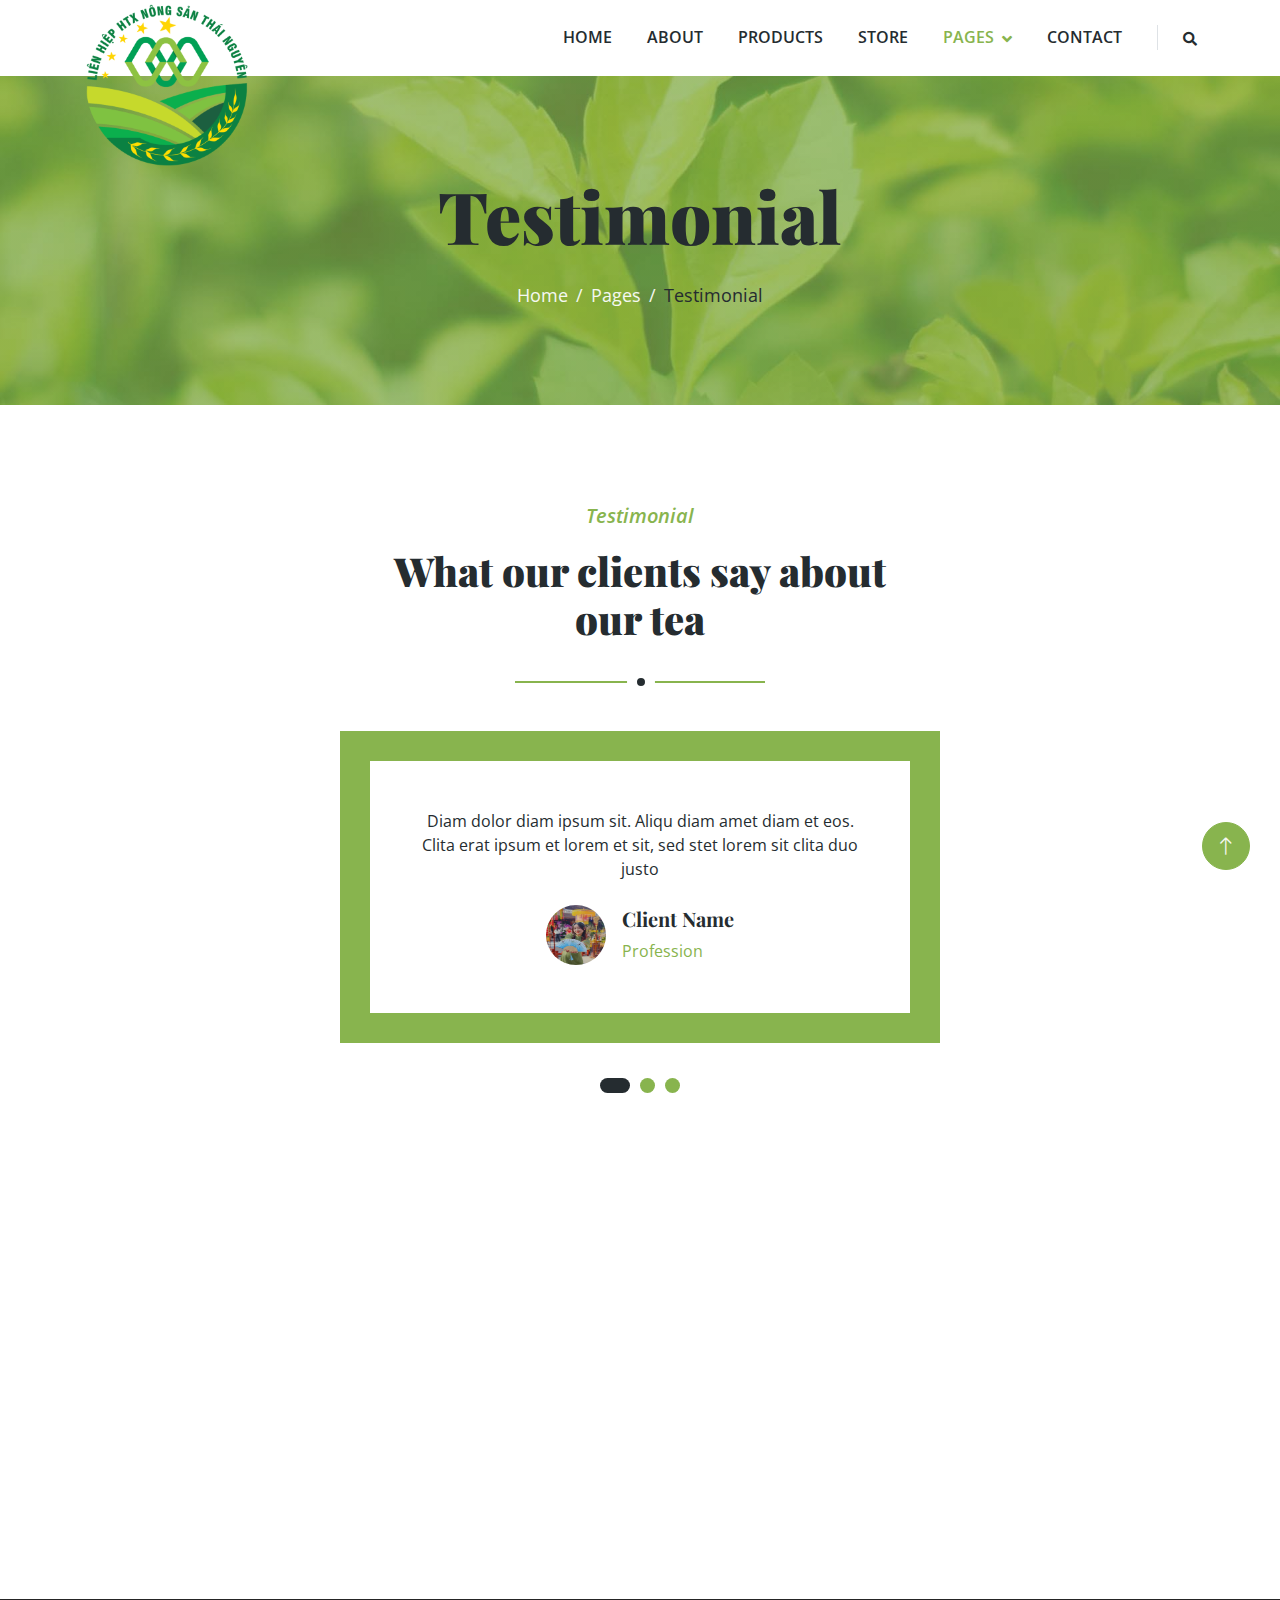
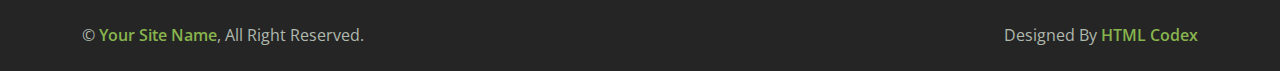
<file: ViFarmer - Website Design/testimonial.html>
<!DOCTYPE html>
<html lang="en">

<head>
    <meta charset="utf-8">
    <title>Tea House - Tea Shop Website Template</title>
    <meta content="width=device-width, initial-scale=1.0" name="viewport">
    <meta content="" name="keywords">
    <meta content="" name="description">

    <!-- Favicon -->
    <link href="img/favicon.ico" rel="icon">

    <!-- Google Web Fonts -->
    <link rel="preconnect" href="https://fonts.googleapis.com">
    <link rel="preconnect" href="https://fonts.gstatic.com" crossorigin>
    <link href="https://fonts.googleapis.com/css2?family=Open+Sans:wght@400;600&family=Playfair+Display:wght@700;900&display=swap" rel="stylesheet">

    <!-- Icon Font Stylesheet -->
    <link href="https://cdnjs.cloudflare.com/ajax/libs/font-awesome/5.10.0/css/all.min.css" rel="stylesheet">
    <link href="https://cdn.jsdelivr.net/npm/bootstrap-icons@1.4.1/font/bootstrap-icons.css" rel="stylesheet">

    <!-- Libraries Stylesheet -->
    <link href="lib/animate/animate.min.css" rel="stylesheet">
    <link href="lib/owlcarousel/assets/owl.carousel.min.css" rel="stylesheet">

    <!-- Customized Bootstrap Stylesheet -->
    <link href="css/bootstrap.min.css" rel="stylesheet">

    <!-- Template Stylesheet -->
    <link href="css/style.css" rel="stylesheet">
</head>

<body>
    <!-- Spinner Start -->
    <div id="spinner" class="show bg-white position-fixed translate-middle w-100 vh-100 top-50 start-50 d-flex align-items-center justify-content-center">
        <div class="spinner-border text-primary" role="status" style="width: 3rem; height: 3rem;"></div>
    </div>
    <!-- Spinner End -->

    
    <!-- Navbar Start -->
    <div class="container-fluid bg-white sticky-top">
        <div class="container">
            <nav class="navbar navbar-expand-lg bg-white navbar-light py-2 py-lg-0">
                <a href="index.html" class="navbar-brand">
                    <img class="img-fluid" src="img/logo.png" alt="Logo">
                </a>
                <button type="button" class="navbar-toggler ms-auto me-0" data-bs-toggle="collapse" data-bs-target="#navbarCollapse">
                    <span class="navbar-toggler-icon"></span>
                </button>
                <div class="collapse navbar-collapse" id="navbarCollapse">
                    <div class="navbar-nav ms-auto">
                        <a href="index.html" class="nav-item nav-link">Home</a>
                        <a href="about.html" class="nav-item nav-link">About</a>
                        <a href="product.html" class="nav-item nav-link">Products</a>
                        <a href="store.html" class="nav-item nav-link">Store</a>
                        <div class="nav-item dropdown">
                            <a href="#" class="nav-link dropdown-toggle active" data-bs-toggle="dropdown">Pages</a>
                            <div class="dropdown-menu bg-light rounded-0 m-0">
                                <a href="feature.html" class="dropdown-item">Features</a>
                                <a href="blog.html" class="dropdown-item">Blog Article</a>
                                <a href="testimonial.html" class="dropdown-item active">Testimonial</a>
                                <a href="404.html" class="dropdown-item">404 Page</a>
                            </div>
                        </div>
                        <a href="contact.html" class="nav-item nav-link">Contact</a>
                    </div>
                    <div class="border-start ps-4 d-none d-lg-block">
                        <button type="button" class="btn btn-sm p-0"><i class="fa fa-search"></i></button>
                    </div>
                </div>
            </nav>
        </div>
    </div>
    <!-- Navbar End -->


    <!-- Page Header Start -->
    <div class="container-fluid page-header py-5 mb-5 wow fadeIn" data-wow-delay="0.1s">
        <div class="container text-center py-5">
            <h1 class="display-2 text-dark mb-4 animated slideInDown">Testimonial</h1>
            <nav aria-label="breadcrumb animated slideInDown">
                <ol class="breadcrumb justify-content-center mb-0">
                    <li class="breadcrumb-item"><a href="#">Home</a></li>
                    <li class="breadcrumb-item"><a href="#">Pages</a></li>
                    <li class="breadcrumb-item text-dark" aria-current="page">Testimonial</li>
                </ol>
            </nav>
        </div>
    </div>
    <!-- Page Header End -->


    <!-- Testimonial Start -->
    <div class="container-fluid py-5">
        <div class="container">
            <div class="section-title text-center mx-auto wow fadeInUp" data-wow-delay="0.1s" style="max-width: 500px;">
                <p class="fs-5 fw-medium fst-italic text-primary">Testimonial</p>
                <h1 class="display-6">What our clients say about our tea</h1>
            </div>
            <div class="owl-carousel testimonial-carousel wow fadeInUp" data-wow-delay="0.5s">
                <div class="testimonial-item p-4 p-lg-5">
                    <p class="mb-4">Diam dolor diam ipsum sit. Aliqu diam amet diam et eos. Clita erat ipsum et lorem et sit, sed stet lorem sit clita duo justo</p>
                    <div class="d-flex align-items-center justify-content-center">
                        <img class="img-fluid flex-shrink-0" src="img/testimonial-1.jpg" alt="">
                        <div class="text-start ms-3">
                            <h5>Client Name</h5>
                            <span class="text-primary">Profession</span>
                        </div>
                    </div>
                </div>
                <div class="testimonial-item p-4 p-lg-5">
                    <p class="mb-4">Diam dolor diam ipsum sit. Aliqu diam amet diam et eos. Clita erat ipsum et lorem et sit, sed stet lorem sit clita duo justo</p>
                    <div class="d-flex align-items-center justify-content-center">
                        <img class="img-fluid flex-shrink-0" src="img/testimonial-2.jpg" alt="">
                        <div class="text-start ms-3">
                            <h5>Client Name</h5>
                            <span class="text-primary">Profession</span>
                        </div>
                    </div>
                </div>
                <div class="testimonial-item p-4 p-lg-5">
                    <p class="mb-4">Diam dolor diam ipsum sit. Aliqu diam amet diam et eos. Clita erat ipsum et lorem et sit, sed stet lorem sit clita duo justo</p>
                    <div class="d-flex align-items-center justify-content-center">
                        <img class="img-fluid flex-shrink-0" src="img/testimonial-3.jpg" alt="">
                        <div class="text-start ms-3">
                            <h5>Client Name</h5>
                            <span class="text-primary">Profession</span>
                        </div>
                    </div>
                </div>
            </div>
        </div>
    </div>
    <!-- Testimonial End -->

    <!-- Footer Start -->
    <div class="container-fluid bg-dark footer mt-5 py-5 wow fadeIn" data-wow-delay="0.1s">
        <div class="container py-5">
            <div class="row g-5">
                <div class="col-lg-3 col-md-6">
                    <h4 class="text-primary mb-4">Our Office</h4>
                    <p class="mb-2"><i class="fa fa-map-marker-alt text-primary me-3"></i>123 Street, New York, USA</p>
                    <p class="mb-2"><i class="fa fa-phone-alt text-primary me-3"></i>+012 345 67890</p>
                    <p class="mb-2"><i class="fa fa-envelope text-primary me-3"></i>info@example.com</p>
                    <div class="d-flex pt-3">
                        <a class="btn btn-square btn-primary rounded-circle me-2" href=""><i class="fab fa-twitter"></i></a>
                        <a class="btn btn-square btn-primary rounded-circle me-2" href=""><i class="fab fa-facebook-f"></i></a>
                        <a class="btn btn-square btn-primary rounded-circle me-2" href=""><i class="fab fa-youtube"></i></a>
                        <a class="btn btn-square btn-primary rounded-circle me-2" href=""><i class="fab fa-linkedin-in"></i></a>
                    </div>
                </div>
                <div class="col-lg-3 col-md-6">
                    <h4 class="text-primary mb-4">Quick Links</h4>
                    <a class="btn btn-link" href="">About Us</a>
                    <a class="btn btn-link" href="">Contact Us</a>
                    <a class="btn btn-link" href="">Our Services</a>
                    <a class="btn btn-link" href="">Terms & Condition</a>
                    <a class="btn btn-link" href="">Support</a>
                </div>
                <div class="col-lg-3 col-md-6">
                    <h4 class="text-primary mb-4">Business Hours</h4>
                    <p class="mb-1">Monday - Friday</p>
                    <h6 class="text-light">09:00 am - 07:00 pm</h6>
                    <p class="mb-1">Saturday</p>
                    <h6 class="text-light">09:00 am - 12:00 pm</h6>
                    <p class="mb-1">Sunday</p>
                    <h6 class="text-light">Closed</h6>
                </div>
                <div class="col-lg-3 col-md-6">
                    <h4 class="text-primary mb-4">Newsletter</h4>
                    <p>Dolor amet sit justo amet elitr clita ipsum elitr est.</p>
                    <div class="position-relative w-100">
                        <input class="form-control bg-transparent w-100 py-3 ps-4 pe-5" type="text" placeholder="Your email">
                        <button type="button" class="btn btn-primary py-2 position-absolute top-0 end-0 mt-2 me-2"><a href="../ViFarmer - Website Design/loginpage-main/index.html">Đăng kí</a></button>
                    </div>
                </div>
            </div>
        </div>
    </div>
    <!-- Footer End -->


    <!-- Copyright Start -->
    <div class="container-fluid copyright py-4">
        <div class="container">
            <div class="row">
                <div class="col-md-6 text-center text-md-start mb-3 mb-md-0">
                    &copy; <a class="fw-medium" href="#">Your Site Name</a>, All Right Reserved.
                </div>
                <div class="col-md-6 text-center text-md-end">
                    <!--/*** This template is free as long as you keep the footer author’s credit link/attribution link/backlink. If you'd like to use the template without the footer author’s credit link/attribution link/backlink, you can purchase the Credit Removal License from "https://htmlcodex.com/credit-removal". Thank you for your support. ***/-->
                    Designed By <a class="fw-medium" href="https://htmlcodex.com">HTML Codex</a>
                </div>
            </div>
        </div>
    </div>
    <!-- Copyright End -->


    <!-- Back to Top -->
    <a href="#" class="btn btn-lg btn-primary btn-lg-square rounded-circle back-to-top"><i class="bi bi-arrow-up"></i></a>


    <!-- JavaScript Libraries -->
    <script src="https://ajax.googleapis.com/ajax/libs/jquery/3.6.1/jquery.min.js"></script>
    <script src="https://cdn.jsdelivr.net/npm/bootstrap@5.0.0/dist/js/bootstrap.bundle.min.js"></script>
    <script src="lib/wow/wow.min.js"></script>
    <script src="lib/easing/easing.min.js"></script>
    <script src="lib/waypoints/waypoints.min.js"></script>
    <script src="lib/owlcarousel/owl.carousel.min.js"></script>

    <!-- Template Javascript -->
    <script src="js/main.js"></script>
</body>

</html>
</file>
<file: ViFarmer - Website Design/css/style.css>
/********** Template CSS **********/
:root {
    --primary: #88B44E;
    --secondary: #FB9F38;
    --light: #F5F8F2;
    --dark: #252C30;
}

.back-to-top {
    position: fixed;
    display: none;
    right: 30px;
    bottom: 30px;
    z-index: 99;
}

.fw-medium {
    font-weight: 600;
}

.fw-bold {
    font-weight: 700;
}

.fw-black {
    font-weight: 900;
}


/*** Spinner ***/
#spinner {
    opacity: 0;
    visibility: hidden;
    transition: opacity .5s ease-out, visibility 0s linear .5s;
    z-index: 99999;
}

#spinner.show {
    transition: opacity .5s ease-out, visibility 0s linear 0s;
    visibility: visible;
    opacity: 1;
}


/*** Button ***/
.btn {
    transition: .5s;
    font-weight: 500;
}

.btn-primary,
.btn-outline-primary:hover {
    color: var(--light);
}

.btn-secondary,
.btn-outline-secondary:hover {
    color: var(--dark);
}

.btn-square {
    width: 38px;
    height: 38px;
}

.btn-sm-square {
    width: 32px;
    height: 32px;
}

.btn-lg-square {
    width: 48px;
    height: 48px;
}

.btn-square,
.btn-sm-square,
.btn-lg-square {
    padding: 0;
    display: flex;
    align-items: center;
    justify-content: center;
    font-weight: normal;
}


/*** Navbar ***/
.sticky-top {
    top: -150px;
    transition: .5s;
}

.navbar .navbar-brand {
    position: absolute;
    padding: 0;
    width: 170px;
    height: 135px;
    top: 0;
    left: 0;
}

.navbar .navbar-nav .nav-link {
    margin-right: 35px;
    padding: 25px 0;
    color: var(--dark);
    font-weight: 600;
    text-transform: uppercase;
    outline: none;
}

.navbar .navbar-nav .nav-link:hover,
.navbar .navbar-nav .nav-link.active {
    color: var(--primary);
}

.navbar .dropdown-toggle::after {
    border: none;
    content: "\f107";
    font-family: "Font Awesome 5 Free";
    font-weight: 900;
    vertical-align: middle;
    margin-left: 8px;
}

@media (max-width: 991.98px) {
    .navbar .navbar-brand {
        width: 126px;
        height: 100px;
    }

    .navbar .navbar-nav .nav-link  {
        margin-right: 0;
        padding: 10px 0;
    }

    .navbar .navbar-nav {
        margin-top: 75px;
        border-top: 1px solid #EEEEEE;
    }
}

@media (min-width: 992px) {
    .navbar .nav-item .dropdown-menu {
        display: block;
        border: none;
        margin-top: 0;
        top: 150%;
        opacity: 0;
        visibility: hidden;
        transition: .5s;
    }

    .navbar .nav-item:hover .dropdown-menu {
        top: 100%;
        visibility: visible;
        transition: .5s;
        opacity: 1;
    }
}


/*** Header ***/
.carousel-caption {
    top: 0;
    left: 0;
    right: 0;
    bottom: 0;
    display: flex;
    align-items: center;
    background: rgba(136, 180, 78, .7);
    z-index: 1;
}

.carousel-control-prev,
.carousel-control-next {
    width: 15%;
}

.carousel-control-prev-icon,
.carousel-control-next-icon {
    width: 3.5rem;
    height: 3.5rem;
    border-radius: 3.5rem;
    background-color: var(--dark);
    border: 15px solid var(--dark);
}

@media (max-width: 768px) {
    #header-carousel .carousel-item {
        position: relative;
        min-height: 450px;
    }
    
    #header-carousel .carousel-item img {
        position: absolute;
        width: 100%;
        height: 100%;
        object-fit: cover;
    }
}

.page-header {
    background: linear-gradient(rgba(136, 180, 78, .7), rgba(136, 180, 78, .7)), url(../img/carousel-1.jpg) center center no-repeat;
    background-size: cover;
}

.page-header .breadcrumb-item+.breadcrumb-item::before {
    color: var(--light);
}

.page-header .breadcrumb-item,
.page-header .breadcrumb-item a {
    font-size: 18px;
    color: var(--light);
}



/*** Section Title ***/
.section-title {
    position: relative;
    margin-bottom: 3rem;
    padding-bottom: 2rem;
}

.section-title::before {
    position: absolute;
    content: "";
    width: 50%;
    height: 2px;
    bottom: 0;
    left: 0;
    background: var(--primary);
}

.section-title::after {
    position: absolute;
    content: "";
    width: 28px;
    height: 28px;
    bottom: -13px;
    left: calc(25% - 13px);
    background: var(--dark);
    border: 10px solid #FFFFFF;
    border-radius: 28px;
}

.section-title.text-center::before {
    left: 25%;
}

.section-title.text-center::after {
    left: calc(50% - 13px);
}


/*** Products ***/
.product {
    background: linear-gradient(rgba(136, 180, 78, .1), rgba(136, 180, 78, .1)), url(../img/product-bg.png) left bottom no-repeat;
    background-size: auto;
}

.product-carousel .owl-nav {
    display: flex;
    justify-content: center;
    margin-top: 30px;
}

.product-carousel .owl-nav .owl-prev,
.product-carousel .owl-nav .owl-next {
    margin: 0 10px;
    width: 55px;
    height: 55px;
    display: flex;
    align-items: center;
    justify-content: center;
    color: #FFFFFF;
    background: var(--primary);
    border-radius: 55px;
    box-shadow: 0 0 45px rgba(0, 0, 0, .15);
    font-size: 25px;
    transition: .5s;
}

.product-carousel .owl-nav .owl-prev:hover,
.product-carousel .owl-nav .owl-next:hover {
    background: #FFFFFF;
    color: var(--primary);
}


/*** About ***/
.video {
    background: linear-gradient(rgba(136, 180, 78, .85), rgba(136, 180, 78, .85)), url(../img/video-bg.jpg) center center no-repeat;
    background-size: cover;
}

.btn-play {
    position: relative;
    display: block;
    box-sizing: content-box;
    width: 65px;
    height: 75px;
    border-radius: 100%;
    border: none;
    outline: none !important;
    padding: 28px 30px 30px 38px;
    background: #FFFFFF;
}

.btn-play:before {
    content: "";
    position: absolute;
    z-index: 0;
    left: 50%;
    top: 50%;
    transform: translateX(-50%) translateY(-50%);
    display: block;
    width: 120px;
    height: 120px;
    background: #FFFFFF;
    border-radius: 100%;
    animation: pulse-border 1500ms ease-out infinite;
}

.btn-play:after {
    content: "";
    position: absolute;
    z-index: 1;
    left: 50%;
    top: 50%;
    transform: translateX(-50%) translateY(-50%);
    display: block;
    width: 120px;
    height: 120px;
    background: #FFFFFF;
    border-radius: 100%;
    transition: all 200ms;
}

.btn-play span {
    display: block;
    position: relative;
    z-index: 3;
    width: 0;
    height: 0;
    left: 13px;
    border-left: 40px solid var(--primary);
    border-top: 28px solid transparent;
    border-bottom: 28px solid transparent;
}

@keyframes pulse-border {
    0% {
        transform: translateX(-50%) translateY(-50%) translateZ(0) scale(1);
        opacity: 1;
    }

    100% {
        transform: translateX(-50%) translateY(-50%) translateZ(0) scale(2);
        opacity: 0;
    }
}

.modal-video .modal-dialog {
    position: relative;
    max-width: 800px;
    margin: 60px auto 0 auto;
}

.modal-video .modal-body {
    position: relative;
    padding: 0px;
}

.modal-video .close {
    position: absolute;
    width: 30px;
    height: 30px;
    right: 0px;
    top: -30px;
    z-index: 999;
    font-size: 30px;
    font-weight: normal;
    color: #FFFFFF;
    background: #000000;
    opacity: 1;
}


/*** Store ***/
.store-item .store-overlay {
    position: absolute;
    top: 0;
    left: 0;
    width: 100%;
    height: 100%;
    display: flex;
    flex-direction: column;
    align-items: center;
    justify-content: center;
    background: rgba(138, 180, 78, .3);
    opacity: 0;
    transition: .5s;
}

.store-item:hover .store-overlay {
    opacity: 1;
}


/*** Contact ***/
.contact .btn-square {
    width: 100px;
    height: 100px;
    border: 20px solid var(--light);
    background: var(--primary);
    border-radius: 50px;
}


/*** Testimonial ***/
.testimonial {
    background: linear-gradient(rgba(136, 180, 78, .85), rgba(136, 180, 78, .85)), url(../img/testimonial-bg.jpg) center center no-repeat;
    background-size: cover;
}

.testimonial-item {
    margin: 0 auto;
    max-width: 600px;
    text-align: center;
    background: #FFFFFF;
    border: 30px solid var(--primary);
}

.testimonial-item img {
    width: 60px !important;
    height: 60px !important;
    border-radius: 60px;
}

.testimonial-carousel .owl-dots {
    margin-top: 35px;
    display: flex;
    align-items: flex-end;
    justify-content: center;
}

.testimonial-carousel .owl-dot {
    position: relative;
    display: inline-block;
    margin: 0 5px;
    width: 15px;
    height: 15px;
    background: var(--primary);
    border-radius: 15px;
    transition: .5s;
}

.testimonial-carousel .owl-dot.active {
    width: 30px;
    background: var(--dark);
}


/*** Footer ***/
.footer {
    color: #B0B9AE;
}

.footer .btn.btn-link {
    display: block;
    margin-bottom: 5px;
    padding: 0;
    text-align: left;
    color: #B0B9AE;
    font-weight: normal;
    text-transform: capitalize;
    transition: .3s;
}

.footer .btn.btn-link::before {
    position: relative;
    content: "\f105";
    font-family: "Font Awesome 5 Free";
    font-weight: 900;
    color: var(--primary);
    margin-right: 10px;
}

.footer .btn.btn-link:hover {
    color: var(--light);
    letter-spacing: 1px;
    box-shadow: none;
}

.copyright {
    color: #B0B9AE;
}

.copyright {
    background: #252525;
}

.copyright a:hover {
    color: #FFFFFF !important;
}

.position-relative a
{
    color: #F5F8F2;
}

.position-relative a:hover
{
    color: #000000;
}
</file>
<file: ViFarmer - Website Design/loginpage-main/style.css>
@import url('https://fonts.googleapis.com/css2?family=Poppins:wght@200&display=swap');
*{
    padding: 0;
    margin: 0;
    box-sizing: border-box;
    
}

body{
    background: linear-gradient(90deg, rgb(146, 230, 144) 0%, rgb(14, 163, 99) 35%, rgb(0, 118, 12) 100%);
    font-family: "Font Awesome 5 Free";
}
form{
    border-radius: 20px;
    margin-top: 150px !important;
    width: 50% !important;
    background-color: white !important;
    padding: 50px;
}

.btn-primary{
    width: 100%;
    border: none;
    border-radius: 50px;
    background: linear-gradient(90deg, rgb(146, 230, 144) 0%, rgb(14, 163, 99) 35%, rgb(0, 118, 12) 100%);
    
}

.form-control{
    color: rgba(0,0,0,.87);
    border-bottom-color: rgba(0,0,0,.42);
    box-shadow: none !important;
    border: none;
    border-bottom: 1px solid;
    border-radius: 4px 4px 0 0;
    }
 h4{
    font-size: 2rem !important;
    font-weight: 700;
 }  
 .form-label{
    font-weight: 800 !important;
 }
@media only screen and (max-width: 600px) {
    form {
        width: 100% !important;
    }
  }
</file>
